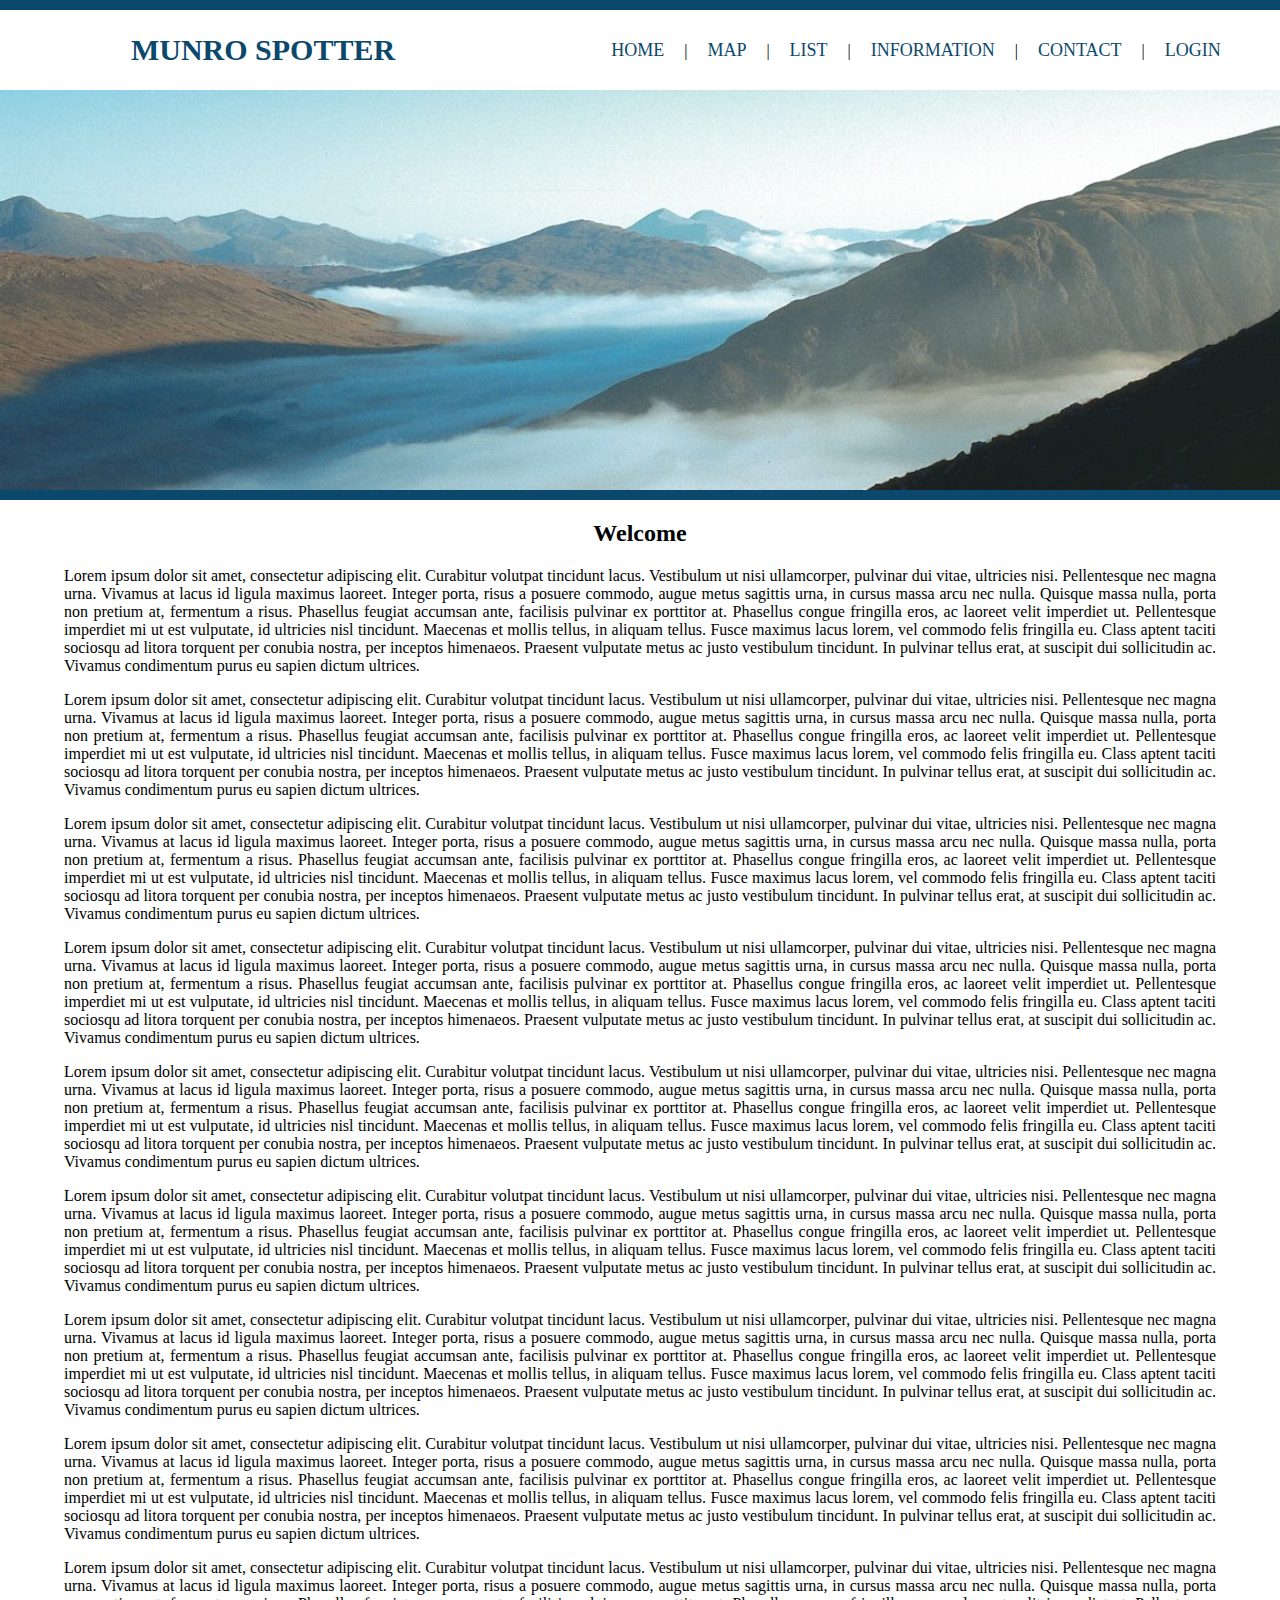
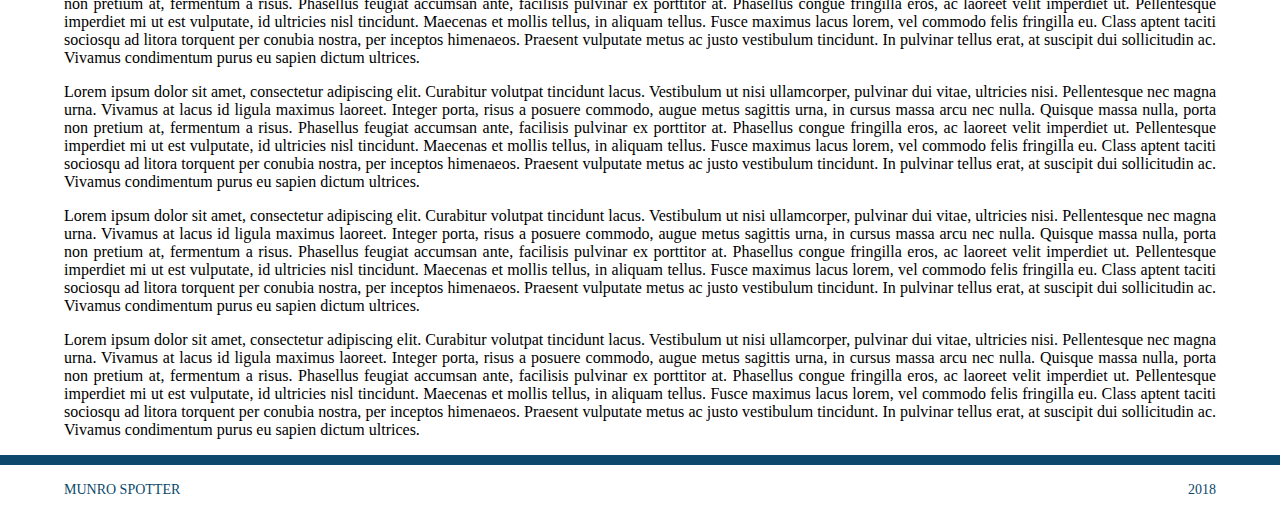
<file: contanct page/index.html>
<!DOCTYPE html>

<html>
    <head>
        <title>
            Munro Spotter
        </title>
        <link rel="stylesheet" type="text/css" href="style.css">
    </head>
    <body>
        <header id="navigation">
            <section id="left-section">
                <!--<img src="logo.png" height="75px" width="150px">-->
                <h1>MUNRO SPOTTER</h1>
            </section>
            <section id="right-section">
                <nav>
                    <ul>
                        <li><a href="#">HOME</a></li>
                        <li>|</li>
                        <li><a href="#">MAP</a></li>
                        <li>|</li>
                        <li><a href="#">LIST</a></li>
                        <li>|</li>
                        <li><a href="#">INFORMATION</a></li>
                        <li>|</li>
                        <li><a href="#">CONTACT</a></li>
                        <li>|</li>
                        <li><a href="#">LOGIN</a></li>

                    </ul>
                </nav>
            </section>
        </header>
        <main>
            <img src="landscape.jpg" alt="Mountain Panorama">
<!--            height="756" width="1536"-->



            <section id="info">
                <h2 id=title>Welcome</h2>
                <p>
                    Lorem ipsum dolor sit amet, consectetur adipiscing elit. Curabitur volutpat tincidunt lacus. Vestibulum ut nisi ullamcorper, pulvinar dui vitae, ultricies nisi. Pellentesque nec magna urna. Vivamus at lacus id ligula maximus laoreet. Integer porta, risus a posuere commodo, augue metus sagittis urna, in cursus massa arcu nec nulla. Quisque massa nulla, porta non pretium at, fermentum a risus. Phasellus feugiat accumsan ante, facilisis pulvinar ex porttitor at. Phasellus congue fringilla eros, ac laoreet velit imperdiet ut. Pellentesque imperdiet mi ut est vulputate, id ultricies nisl tincidunt. Maecenas et mollis tellus, in aliquam tellus. Fusce maximus lacus lorem, vel commodo felis fringilla eu. Class aptent taciti sociosqu ad litora torquent per conubia nostra, per inceptos himenaeos. Praesent vulputate metus ac justo vestibulum tincidunt. In pulvinar tellus erat, at suscipit dui sollicitudin ac. Vivamus condimentum purus eu sapien dictum ultrices.
                </p>
                <p>
                    Lorem ipsum dolor sit amet, consectetur adipiscing elit. Curabitur volutpat tincidunt lacus. Vestibulum ut nisi ullamcorper, pulvinar dui vitae, ultricies nisi. Pellentesque nec magna urna. Vivamus at lacus id ligula maximus laoreet. Integer porta, risus a posuere commodo, augue metus sagittis urna, in cursus massa arcu nec nulla. Quisque massa nulla, porta non pretium at, fermentum a risus. Phasellus feugiat accumsan ante, facilisis pulvinar ex porttitor at. Phasellus congue fringilla eros, ac laoreet velit imperdiet ut. Pellentesque imperdiet mi ut est vulputate, id ultricies nisl tincidunt. Maecenas et mollis tellus, in aliquam tellus. Fusce maximus lacus lorem, vel commodo felis fringilla eu. Class aptent taciti sociosqu ad litora torquent per conubia nostra, per inceptos himenaeos. Praesent vulputate metus ac justo vestibulum tincidunt. In pulvinar tellus erat, at suscipit dui sollicitudin ac. Vivamus condimentum purus eu sapien dictum ultrices.
                </p>
                <p>
                    Lorem ipsum dolor sit amet, consectetur adipiscing elit. Curabitur volutpat tincidunt lacus. Vestibulum ut nisi ullamcorper, pulvinar dui vitae, ultricies nisi. Pellentesque nec magna urna. Vivamus at lacus id ligula maximus laoreet. Integer porta, risus a posuere commodo, augue metus sagittis urna, in cursus massa arcu nec nulla. Quisque massa nulla, porta non pretium at, fermentum a risus. Phasellus feugiat accumsan ante, facilisis pulvinar ex porttitor at. Phasellus congue fringilla eros, ac laoreet velit imperdiet ut. Pellentesque imperdiet mi ut est vulputate, id ultricies nisl tincidunt. Maecenas et mollis tellus, in aliquam tellus. Fusce maximus lacus lorem, vel commodo felis fringilla eu. Class aptent taciti sociosqu ad litora torquent per conubia nostra, per inceptos himenaeos. Praesent vulputate metus ac justo vestibulum tincidunt. In pulvinar tellus erat, at suscipit dui sollicitudin ac. Vivamus condimentum purus eu sapien dictum ultrices.
                </p>
                <p>
                    Lorem ipsum dolor sit amet, consectetur adipiscing elit. Curabitur volutpat tincidunt lacus. Vestibulum ut nisi ullamcorper, pulvinar dui vitae, ultricies nisi. Pellentesque nec magna urna. Vivamus at lacus id ligula maximus laoreet. Integer porta, risus a posuere commodo, augue metus sagittis urna, in cursus massa arcu nec nulla. Quisque massa nulla, porta non pretium at, fermentum a risus. Phasellus feugiat accumsan ante, facilisis pulvinar ex porttitor at. Phasellus congue fringilla eros, ac laoreet velit imperdiet ut. Pellentesque imperdiet mi ut est vulputate, id ultricies nisl tincidunt. Maecenas et mollis tellus, in aliquam tellus. Fusce maximus lacus lorem, vel commodo felis fringilla eu. Class aptent taciti sociosqu ad litora torquent per conubia nostra, per inceptos himenaeos. Praesent vulputate metus ac justo vestibulum tincidunt. In pulvinar tellus erat, at suscipit dui sollicitudin ac. Vivamus condimentum purus eu sapien dictum ultrices.
                </p>
                <p>
                    Lorem ipsum dolor sit amet, consectetur adipiscing elit. Curabitur volutpat tincidunt lacus. Vestibulum ut nisi ullamcorper, pulvinar dui vitae, ultricies nisi. Pellentesque nec magna urna. Vivamus at lacus id ligula maximus laoreet. Integer porta, risus a posuere commodo, augue metus sagittis urna, in cursus massa arcu nec nulla. Quisque massa nulla, porta non pretium at, fermentum a risus. Phasellus feugiat accumsan ante, facilisis pulvinar ex porttitor at. Phasellus congue fringilla eros, ac laoreet velit imperdiet ut. Pellentesque imperdiet mi ut est vulputate, id ultricies nisl tincidunt. Maecenas et mollis tellus, in aliquam tellus. Fusce maximus lacus lorem, vel commodo felis fringilla eu. Class aptent taciti sociosqu ad litora torquent per conubia nostra, per inceptos himenaeos. Praesent vulputate metus ac justo vestibulum tincidunt. In pulvinar tellus erat, at suscipit dui sollicitudin ac. Vivamus condimentum purus eu sapien dictum ultrices.
                </p>
                <p>
                    Lorem ipsum dolor sit amet, consectetur adipiscing elit. Curabitur volutpat tincidunt lacus. Vestibulum ut nisi ullamcorper, pulvinar dui vitae, ultricies nisi. Pellentesque nec magna urna. Vivamus at lacus id ligula maximus laoreet. Integer porta, risus a posuere commodo, augue metus sagittis urna, in cursus massa arcu nec nulla. Quisque massa nulla, porta non pretium at, fermentum a risus. Phasellus feugiat accumsan ante, facilisis pulvinar ex porttitor at. Phasellus congue fringilla eros, ac laoreet velit imperdiet ut. Pellentesque imperdiet mi ut est vulputate, id ultricies nisl tincidunt. Maecenas et mollis tellus, in aliquam tellus. Fusce maximus lacus lorem, vel commodo felis fringilla eu. Class aptent taciti sociosqu ad litora torquent per conubia nostra, per inceptos himenaeos. Praesent vulputate metus ac justo vestibulum tincidunt. In pulvinar tellus erat, at suscipit dui sollicitudin ac. Vivamus condimentum purus eu sapien dictum ultrices.
                </p>
                <p>
                    Lorem ipsum dolor sit amet, consectetur adipiscing elit. Curabitur volutpat tincidunt lacus. Vestibulum ut nisi ullamcorper, pulvinar dui vitae, ultricies nisi. Pellentesque nec magna urna. Vivamus at lacus id ligula maximus laoreet. Integer porta, risus a posuere commodo, augue metus sagittis urna, in cursus massa arcu nec nulla. Quisque massa nulla, porta non pretium at, fermentum a risus. Phasellus feugiat accumsan ante, facilisis pulvinar ex porttitor at. Phasellus congue fringilla eros, ac laoreet velit imperdiet ut. Pellentesque imperdiet mi ut est vulputate, id ultricies nisl tincidunt. Maecenas et mollis tellus, in aliquam tellus. Fusce maximus lacus lorem, vel commodo felis fringilla eu. Class aptent taciti sociosqu ad litora torquent per conubia nostra, per inceptos himenaeos. Praesent vulputate metus ac justo vestibulum tincidunt. In pulvinar tellus erat, at suscipit dui sollicitudin ac. Vivamus condimentum purus eu sapien dictum ultrices.
                </p>
                <p>
                    Lorem ipsum dolor sit amet, consectetur adipiscing elit. Curabitur volutpat tincidunt lacus. Vestibulum ut nisi ullamcorper, pulvinar dui vitae, ultricies nisi. Pellentesque nec magna urna. Vivamus at lacus id ligula maximus laoreet. Integer porta, risus a posuere commodo, augue metus sagittis urna, in cursus massa arcu nec nulla. Quisque massa nulla, porta non pretium at, fermentum a risus. Phasellus feugiat accumsan ante, facilisis pulvinar ex porttitor at. Phasellus congue fringilla eros, ac laoreet velit imperdiet ut. Pellentesque imperdiet mi ut est vulputate, id ultricies nisl tincidunt. Maecenas et mollis tellus, in aliquam tellus. Fusce maximus lacus lorem, vel commodo felis fringilla eu. Class aptent taciti sociosqu ad litora torquent per conubia nostra, per inceptos himenaeos. Praesent vulputate metus ac justo vestibulum tincidunt. In pulvinar tellus erat, at suscipit dui sollicitudin ac. Vivamus condimentum purus eu sapien dictum ultrices.
                </p>
                <p>
                    Lorem ipsum dolor sit amet, consectetur adipiscing elit. Curabitur volutpat tincidunt lacus. Vestibulum ut nisi ullamcorper, pulvinar dui vitae, ultricies nisi. Pellentesque nec magna urna. Vivamus at lacus id ligula maximus laoreet. Integer porta, risus a posuere commodo, augue metus sagittis urna, in cursus massa arcu nec nulla. Quisque massa nulla, porta non pretium at, fermentum a risus. Phasellus feugiat accumsan ante, facilisis pulvinar ex porttitor at. Phasellus congue fringilla eros, ac laoreet velit imperdiet ut. Pellentesque imperdiet mi ut est vulputate, id ultricies nisl tincidunt. Maecenas et mollis tellus, in aliquam tellus. Fusce maximus lacus lorem, vel commodo felis fringilla eu. Class aptent taciti sociosqu ad litora torquent per conubia nostra, per inceptos himenaeos. Praesent vulputate metus ac justo vestibulum tincidunt. In pulvinar tellus erat, at suscipit dui sollicitudin ac. Vivamus condimentum purus eu sapien dictum ultrices.
                </p>
                <p>
                    Lorem ipsum dolor sit amet, consectetur adipiscing elit. Curabitur volutpat tincidunt lacus. Vestibulum ut nisi ullamcorper, pulvinar dui vitae, ultricies nisi. Pellentesque nec magna urna. Vivamus at lacus id ligula maximus laoreet. Integer porta, risus a posuere commodo, augue metus sagittis urna, in cursus massa arcu nec nulla. Quisque massa nulla, porta non pretium at, fermentum a risus. Phasellus feugiat accumsan ante, facilisis pulvinar ex porttitor at. Phasellus congue fringilla eros, ac laoreet velit imperdiet ut. Pellentesque imperdiet mi ut est vulputate, id ultricies nisl tincidunt. Maecenas et mollis tellus, in aliquam tellus. Fusce maximus lacus lorem, vel commodo felis fringilla eu. Class aptent taciti sociosqu ad litora torquent per conubia nostra, per inceptos himenaeos. Praesent vulputate metus ac justo vestibulum tincidunt. In pulvinar tellus erat, at suscipit dui sollicitudin ac. Vivamus condimentum purus eu sapien dictum ultrices.
                </p>
                <p>
                    Lorem ipsum dolor sit amet, consectetur adipiscing elit. Curabitur volutpat tincidunt lacus. Vestibulum ut nisi ullamcorper, pulvinar dui vitae, ultricies nisi. Pellentesque nec magna urna. Vivamus at lacus id ligula maximus laoreet. Integer porta, risus a posuere commodo, augue metus sagittis urna, in cursus massa arcu nec nulla. Quisque massa nulla, porta non pretium at, fermentum a risus. Phasellus feugiat accumsan ante, facilisis pulvinar ex porttitor at. Phasellus congue fringilla eros, ac laoreet velit imperdiet ut. Pellentesque imperdiet mi ut est vulputate, id ultricies nisl tincidunt. Maecenas et mollis tellus, in aliquam tellus. Fusce maximus lacus lorem, vel commodo felis fringilla eu. Class aptent taciti sociosqu ad litora torquent per conubia nostra, per inceptos himenaeos. Praesent vulputate metus ac justo vestibulum tincidunt. In pulvinar tellus erat, at suscipit dui sollicitudin ac. Vivamus condimentum purus eu sapien dictum ultrices.
                </p>
                <p>
                    Lorem ipsum dolor sit amet, consectetur adipiscing elit. Curabitur volutpat tincidunt lacus. Vestibulum ut nisi ullamcorper, pulvinar dui vitae, ultricies nisi. Pellentesque nec magna urna. Vivamus at lacus id ligula maximus laoreet. Integer porta, risus a posuere commodo, augue metus sagittis urna, in cursus massa arcu nec nulla. Quisque massa nulla, porta non pretium at, fermentum a risus. Phasellus feugiat accumsan ante, facilisis pulvinar ex porttitor at. Phasellus congue fringilla eros, ac laoreet velit imperdiet ut. Pellentesque imperdiet mi ut est vulputate, id ultricies nisl tincidunt. Maecenas et mollis tellus, in aliquam tellus. Fusce maximus lacus lorem, vel commodo felis fringilla eu. Class aptent taciti sociosqu ad litora torquent per conubia nostra, per inceptos himenaeos. Praesent vulputate metus ac justo vestibulum tincidunt. In pulvinar tellus erat, at suscipit dui sollicitudin ac. Vivamus condimentum purus eu sapien dictum ultrices.
                </p>
            </section>
        </main>

        <footer>
            <div>
                <p>MUNRO SPOTTER</p>
                <p id="year">2018</p>
            </div>
        </footer>

        <script src="stickynav.js"></script>
    </body>
</html>
</file>
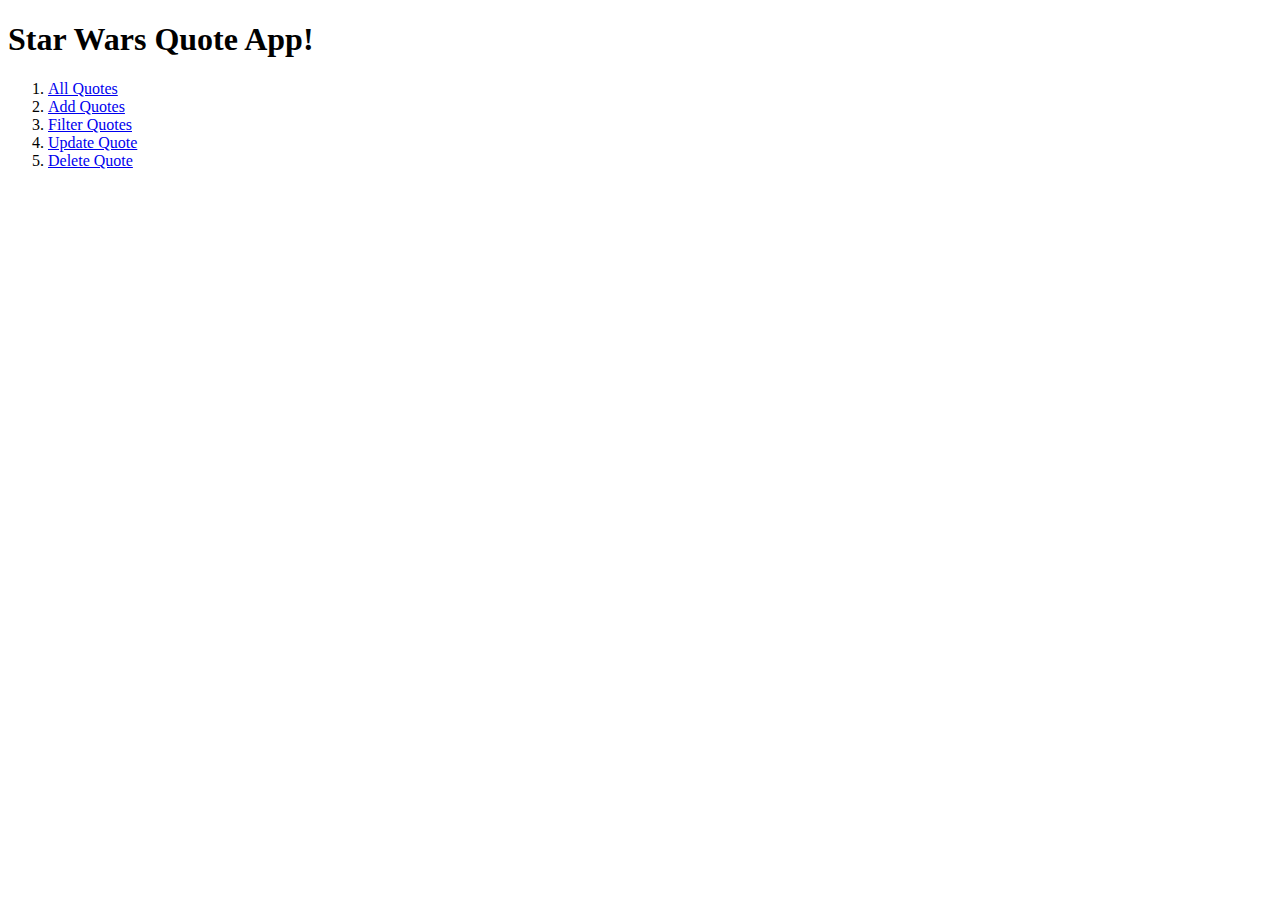
<file: lab 15/public/index.html>
<!DOCTYPE html>
<html>
<head>
  <title>App Index</title>
</head>
<body>
  <h1>Star Wars Quote App!</h1>
  <ol>
    <li><a href="/all">All Quotes</a></li>
    <li><a href="/add.html">Add Quotes</a></li>
    <li><a href="/filter.html">Filter Quotes</a></li>
    <li><a href="/update.html">Update Quote</a></li>
    <li><a href="/delete.html">Delete Quote</a></li>
  </ol>
</body>
</html>
</file>
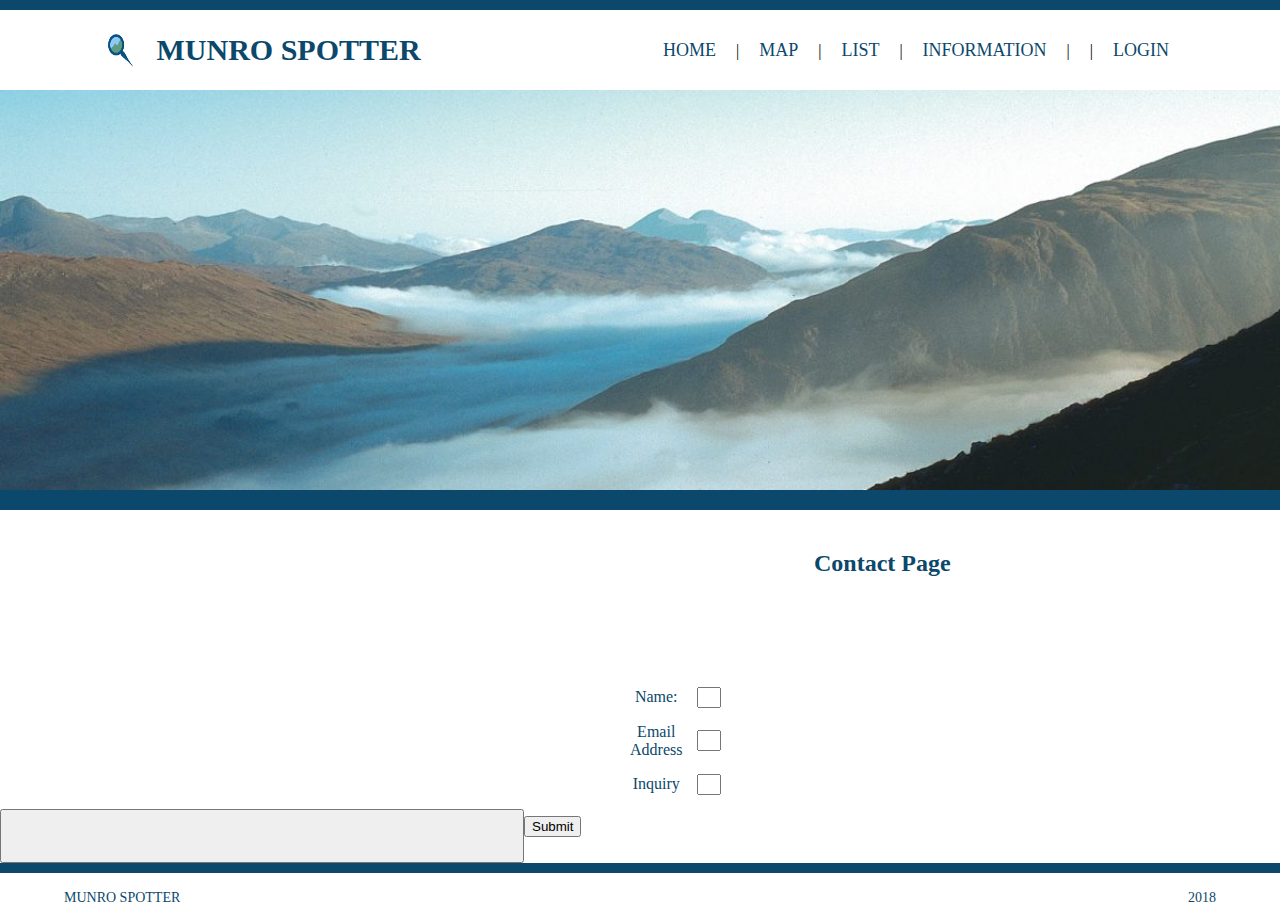
<file: contanct page/contanct page first try.html>
<!doctype html>
<html>
<head>
 <meta charset="UTF-8">
 <title>Munro Spotters</title>
 <link rel="stylesheet" type="text/css" href="styles/contact.css">
 <link rel="stylesheet" type="text/css" href="style.css">
</head>
<body>


  <header id="Contact">

    <section id="left-section">

      <img src="logo.png" id="SiteLogo">
        <!--<img src="logo.png" height="75px" width="150px">-->
        <h1>MUNRO SPOTTER</h1>


    </section>
    <section id="right-section">
        <nav>
            <ul>
                <li><a href="#">HOME</a></li>
                <li>|</li>
                <li><a href="#">MAP</a></li>
                <li>|</li>
                <li><a href="#">LIST</a></li>
                <li>|</li>
                <li><a href="#">INFORMATION</a></li>
                <li>|</li>
                <li>|</li>
                <li><a href="#">LOGIN</a></li>

            </ul>
        </nav>
    </section>
</header>
<main>

    <img src="landscape.jpg" alt="Mountain Panorama">
      <img id="landscape">
<!--            height="756" width="1536"-->

<h2 id=title>Contact Page</h2>

</section>
</main>


  </header>

<div>
<form id="form">
  <table border="0" cellspacing= "5" cellpadding="5">


    <tr id= "name">
      <td>Name:</td>
      <td>
        <input type="textarea" name="Name">
      </td>
    </tr>


    <tr id= "email">
      <td>Email Address</td>
      <td>
        <input type="textarea" name="Email Adress">
      </td>
    </tr>

    <tr id="inquiry">
      <td>Inquiry</td>
      <td>
        <input type="textarea" name="Inquiry">
      </td>
    </tr>
  </table>
</form>
</div>

<button id="Button">
 <button type="button">Submit</button>

<footer>
    <div>
        <p>MUNRO SPOTTER</p>
        <p id="year">2018</p>
    </div>
</footer>

<script src="stickynav.js"></script>


</body>
</html>
</file>
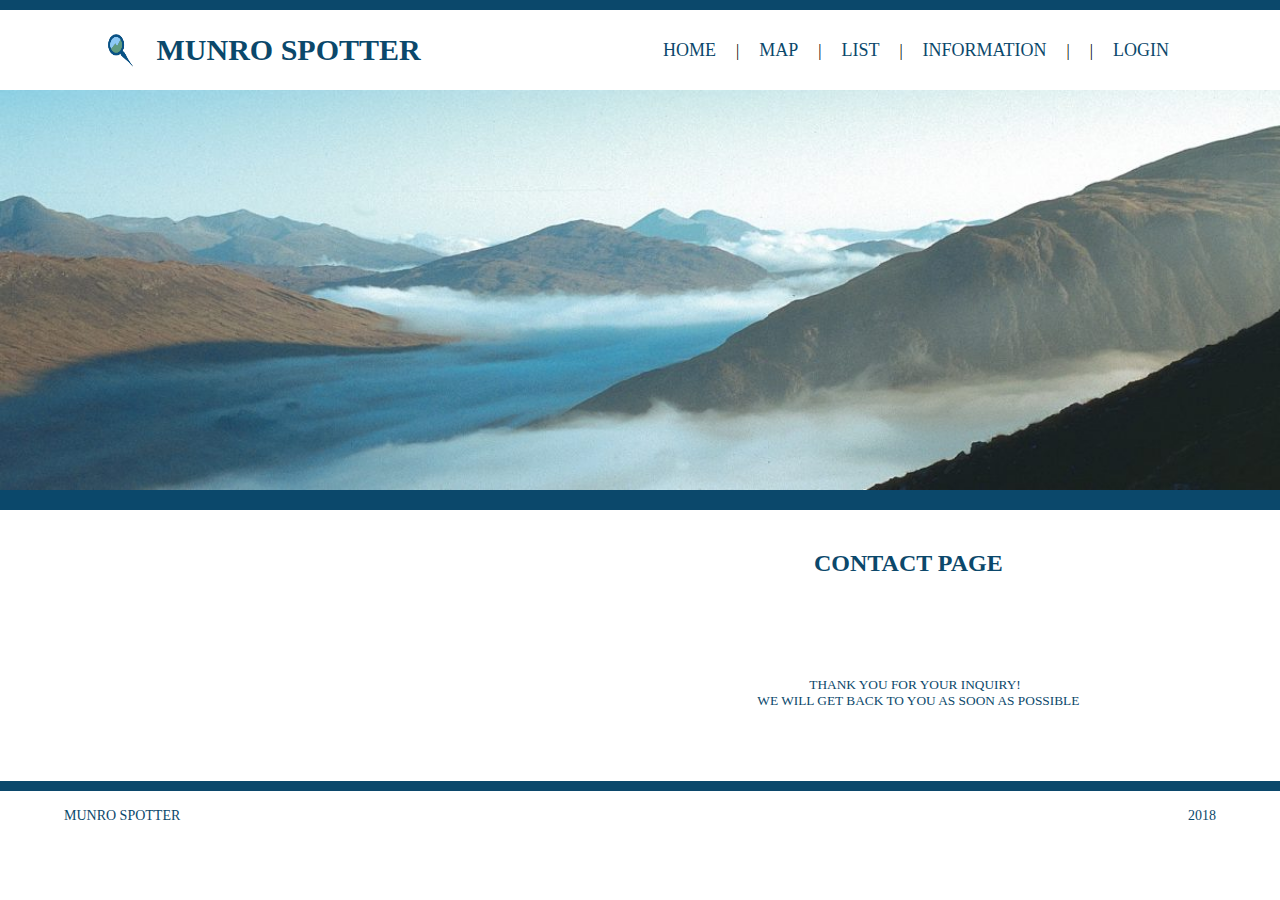
<file: contanct page/new.html>
<!doctype html>
<html>
<head>
 <meta charset="UTF-8">
 <title>Munro Spotters</title>
 <link rel="stylesheet" type="text/css" href="styles/contact.css">
 <link rel="stylesheet" type="text/css" href="style.css">
</head>
<body>


  <header id="Contact">

    <section id="left-section">

      <img src="logo.png" id="SiteLogo">
        <!--<img src="logo.png" height="75px" width="150px">-->
        <h1>MUNRO SPOTTER</h1>


    </section>
    <section id="right-section">
        <nav>
            <ul>
                <li><a href="#">HOME</a></li>
                <li>|</li>
                <li><a href="#">MAP</a></li>
                <li>|</li>
                <li><a href="#">LIST</a></li>
                <li>|</li>
                <li><a href="#">INFORMATION</a></li>
                <li>|</li>
                <li>|</li>
                <li><a href="#">LOGIN</a></li>

            </ul>
        </nav>
    </section>
</header>
<main>

    <img src="landscape.jpg" alt="Mountain Panorama">
      <img id="landscape">
<!--            height="756" width="1536"-->


<h2 id="title">CONTACT PAGE</h2>


<textarea id="text">THANK YOU FOR YOUR INQUIRY!
  WE WILL GET BACK TO YOU AS SOON AS POSSIBLE</textarea>


</section>
</main>


  </header>


<script src="stickynav.js"></script>

<footer>
    <div>
        <p>MUNRO SPOTTER</p>
        <p id="year">2018</p>
    </div>
</footer>


</body>
</html>
</file>
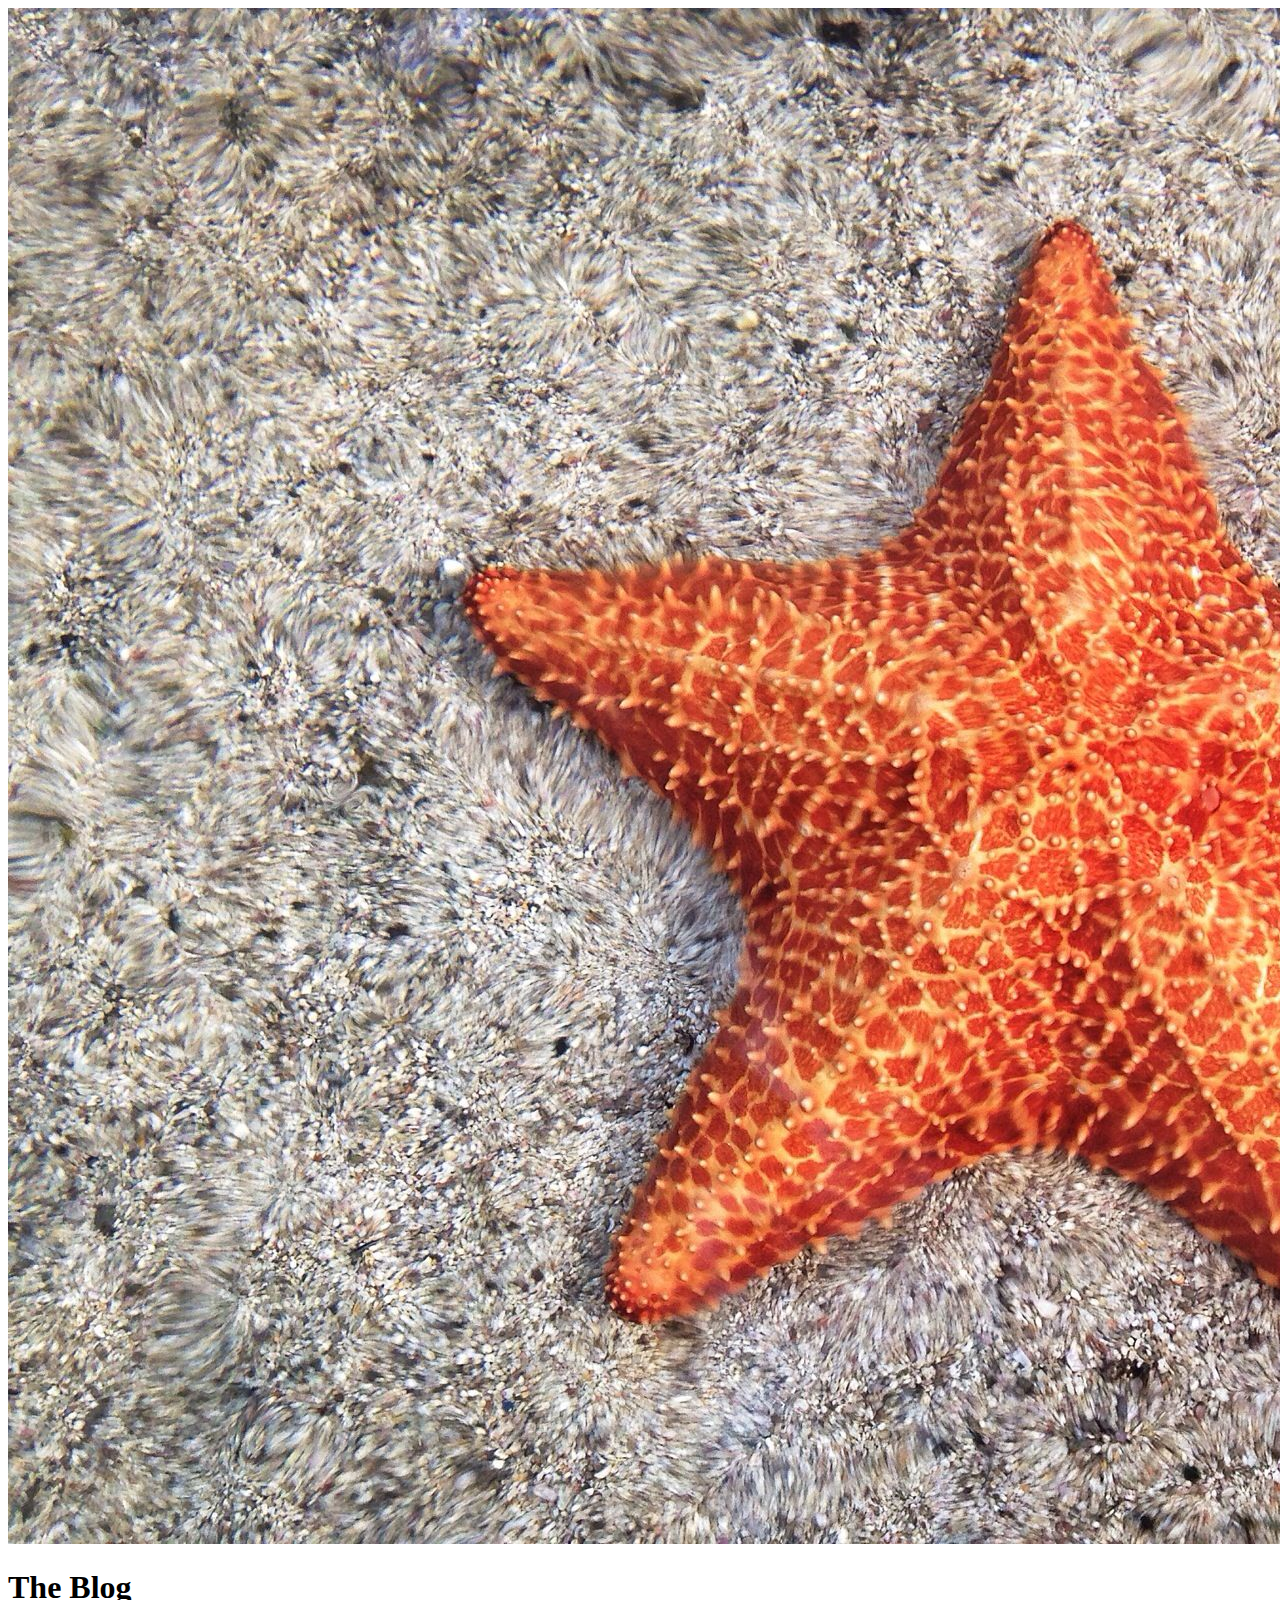
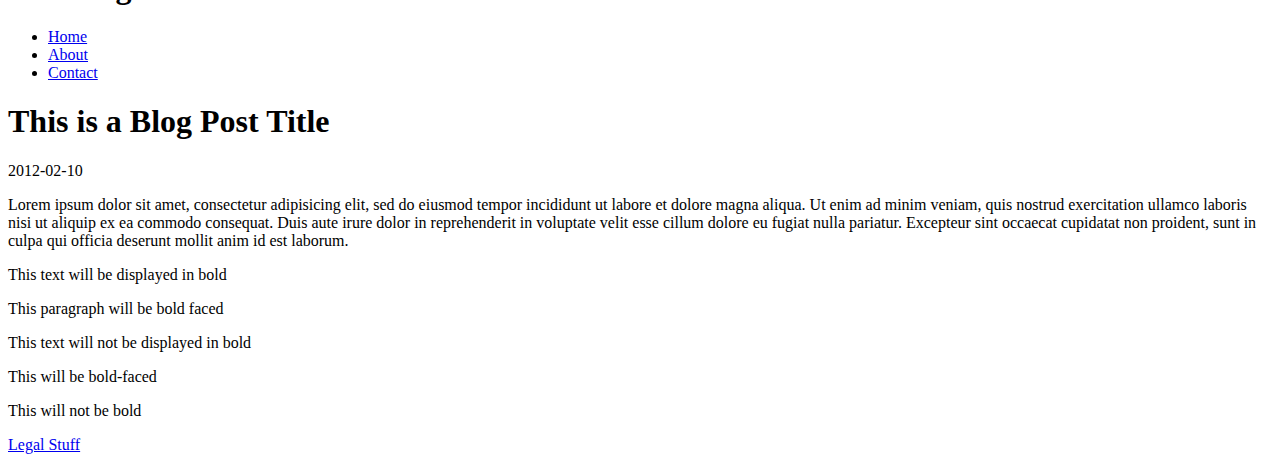
<file: lab2/blog.html>
<!doctype html>
<html>
 <head>
  <meta charset="UTF-8">
  <title>The Blog</title>
  <link rel="stylesheet" type="text.css" href="styles/styles.css">
</head>
<body>

</body>
</html>

<header id="Page Header">
  <img src="the-blog.jpg" id="SiteLogo">
  <h1 id="SiteTitle">The Blog</h1>
</header>

<nav id="SiteNavigation">
  <ul>
    <li> <a href="#">Home</a> </li>
    <li> <a href="#">About</a> </li>
    <li> <a href="#">Contact</a></li>
 </ul>
</nav>

<section id="PageContent">
   <article class="BlogPost">
   <header>
     <h1 class="BlogPostTitle">This is a Blog Post Title</h1>
     <time class="BlogPostDate" pubdate="pubdate">2012-02-10</time>
   </header>
   <div class="BlogPostContent">
<p> Lorem ipsum dolor sit amet, consectetur adipisicing elit, sed do eiusmod tempor incididunt ut labore et dolore magna aliqua. Ut enim ad minim veniam, quis nostrud exercitation ullamco laboris nisi ut aliquip ex ea commodo consequat. Duis aute irure dolor in reprehenderit in voluptate velit esse cillum dolore eu fugiat nulla pariatur. Excepteur sint occaecat cupidatat non proident, sunt in culpa qui officia deserunt mollit anim id est laborum.</p>

<p class= "warning">This text will be displayed in bold</p>

    <p id "first-para">This paragraph will be bold faced </p>

   </div>
 </article>
</section>
<p>This text will not be displayed in bold</p>

<p id="first-para">This will be bold-faced</p>
<p>This will not be bold </p>

<footer id="PageFooter">
  <a href="#">Legal Stuff</a>
</footer>
</file>
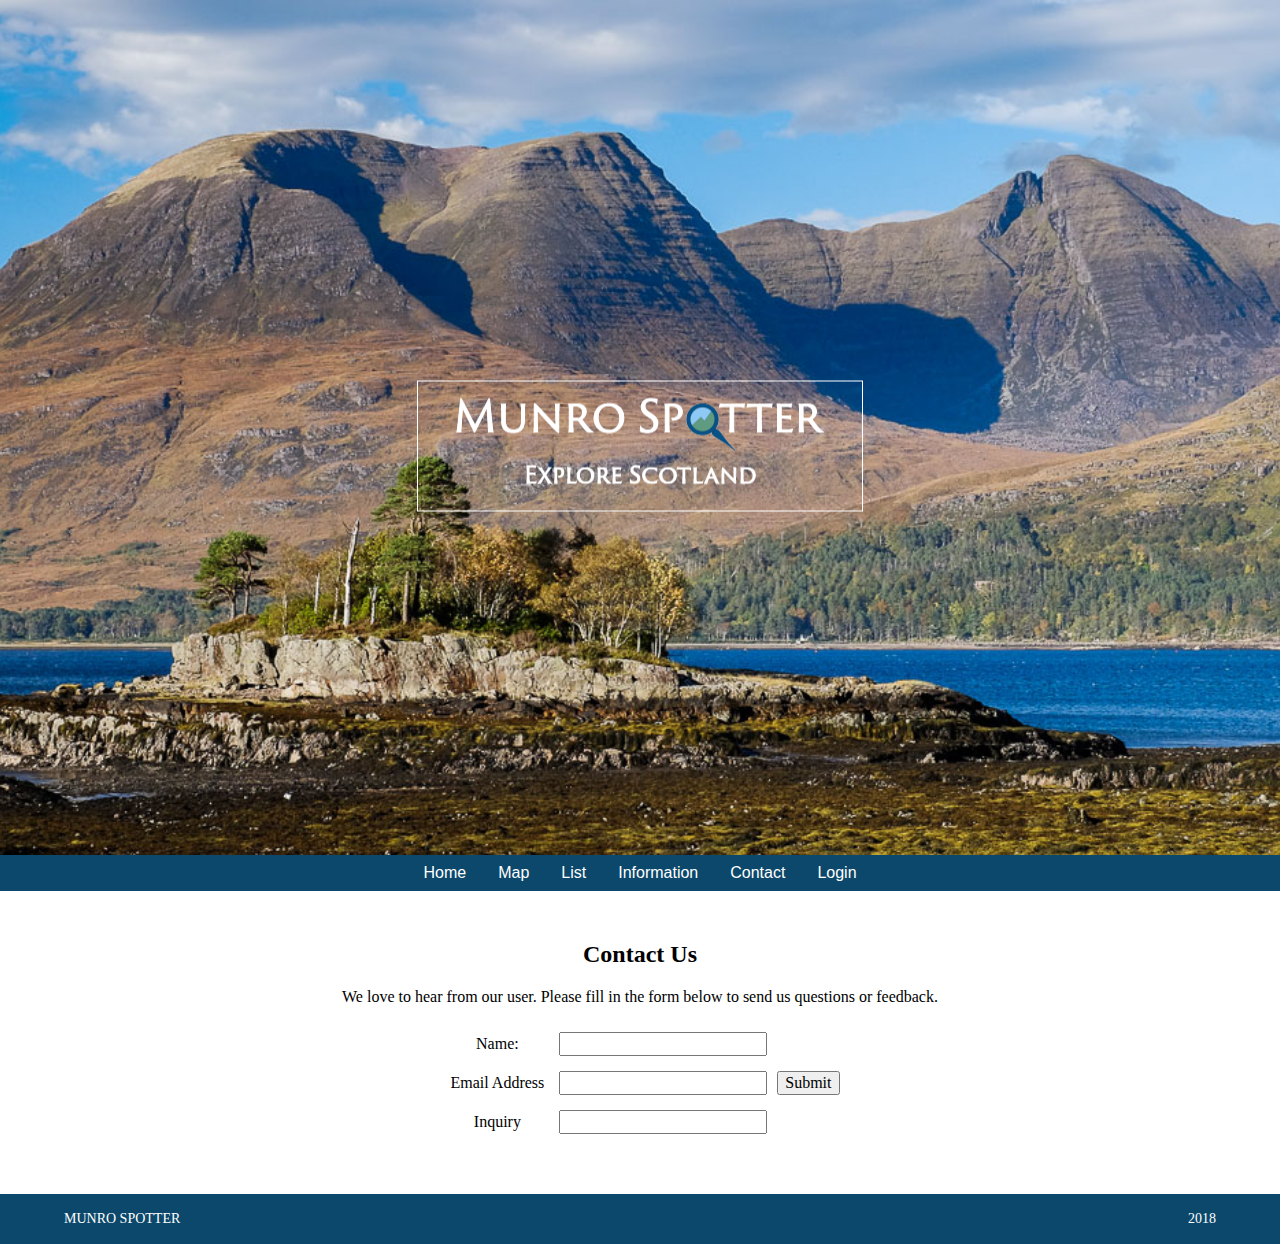
<file: Coursework/contact/contact.html>
<!doctype html>
<html>
<head>
 <meta charset="UTF-8">
 <title>Munro Spotters</title>
 <link rel="stylesheet" type="text/css" href="contact.css">
<!-- Header code -->
  <meta name="viewport" content="width=device-width, initial-scale=1">
  <link rel="stylesheet" href="../css/main_style.css">
</head>
<body>



<header>
  <div class="parallax">
    <div class="display">
      <img class="logo" src="../img/ms_logo_white_1.png" S>
    </div>
  </div>

  <nav>
    <div id="nav-menu">
      <a id="close-btn" href="javascript:void(0)" onclick="closeNav()">&times;</a>
      <a id="nav-home" class="menu-btn" href="../index.html">Home</a>
      <a id="nav-map" class="menu-btn" href="../map/munromap.html">Map</a>
      <a id="nav-list" class="menu-btn" href="../list/munro-list.html">List</a>
      <a id="nav-info" class="menu-btn" href="../information/TravelPage.html">Information</a>
      <a id="nav-contact" class="menu-btn" href="contact.html">Contact</a>
      <a id="nav-login" class="menu-btn" href="#">Login</a>
    </div>
    <span id="open-btn" onclick="openNav()">MENU</span>
  </nav>

</header>

<main class="page">

  <section id="contact-form">
    <h2>Contact Us</h2>
    <p>We love to hear from our user. Please fill in the form below to send us questions or feedback.</p>

    <form id="form">
      <table border="0" cellspacing= "5" cellpadding="5">



        <tr id= "name">
          <td>Name:</td>
          <td>
            <input type="textarea" name="Name">
          </td>
        </tr>



        <tr id= "email">
          <td>Email Address</td>
          <td>
            <input type="textarea" name="Email Adress">
          </td>
        </tr>


        <tr id="inquiry">
          <td>Inquiry</td>
          <td>
            <input type="textarea" name="Inquiry">
          </td>
        </tr>
      </table>
      <button type="submit" name="submit" id="submit">Submit</button>
    </form>
  </section>

</main>



<footer>
  <div>
    <p>MUNRO SPOTTER</p>
    <p id="year">2018</p>
  </div>
</footer>

</body>
</html>
</file>
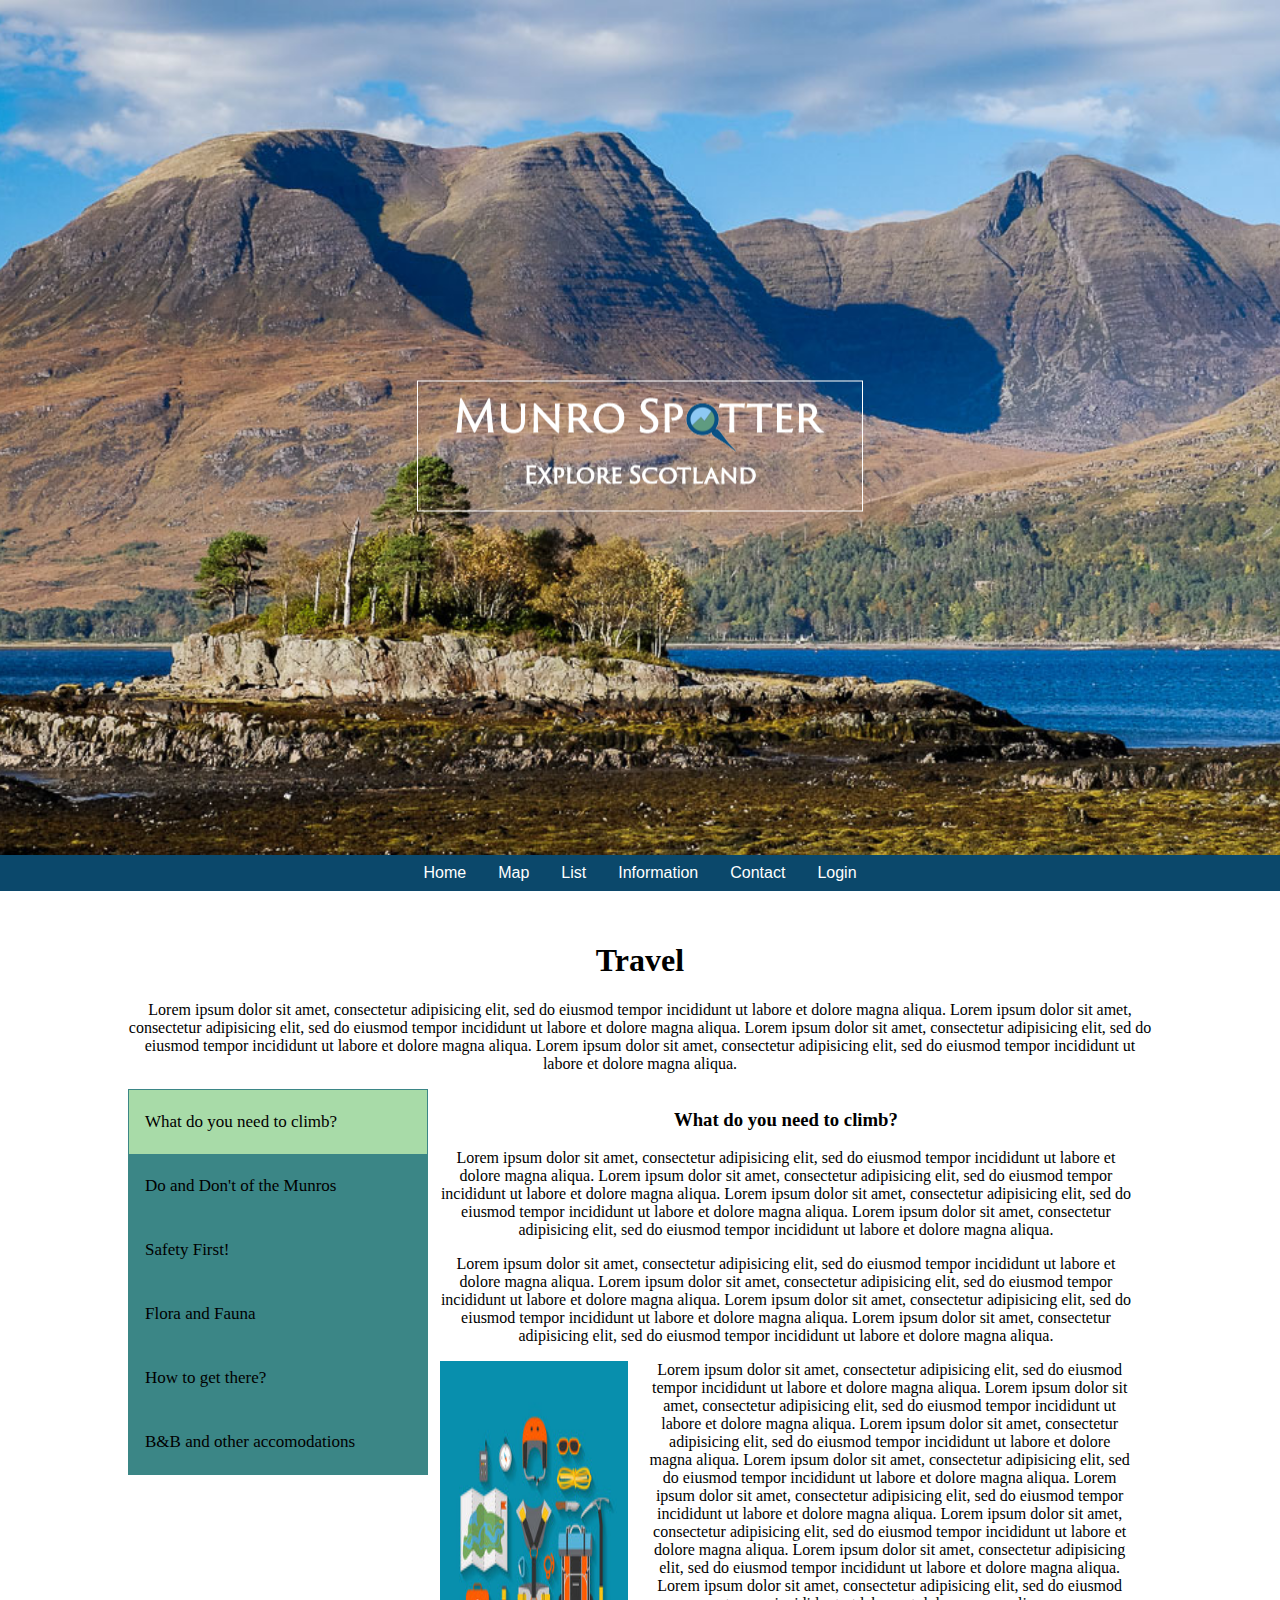
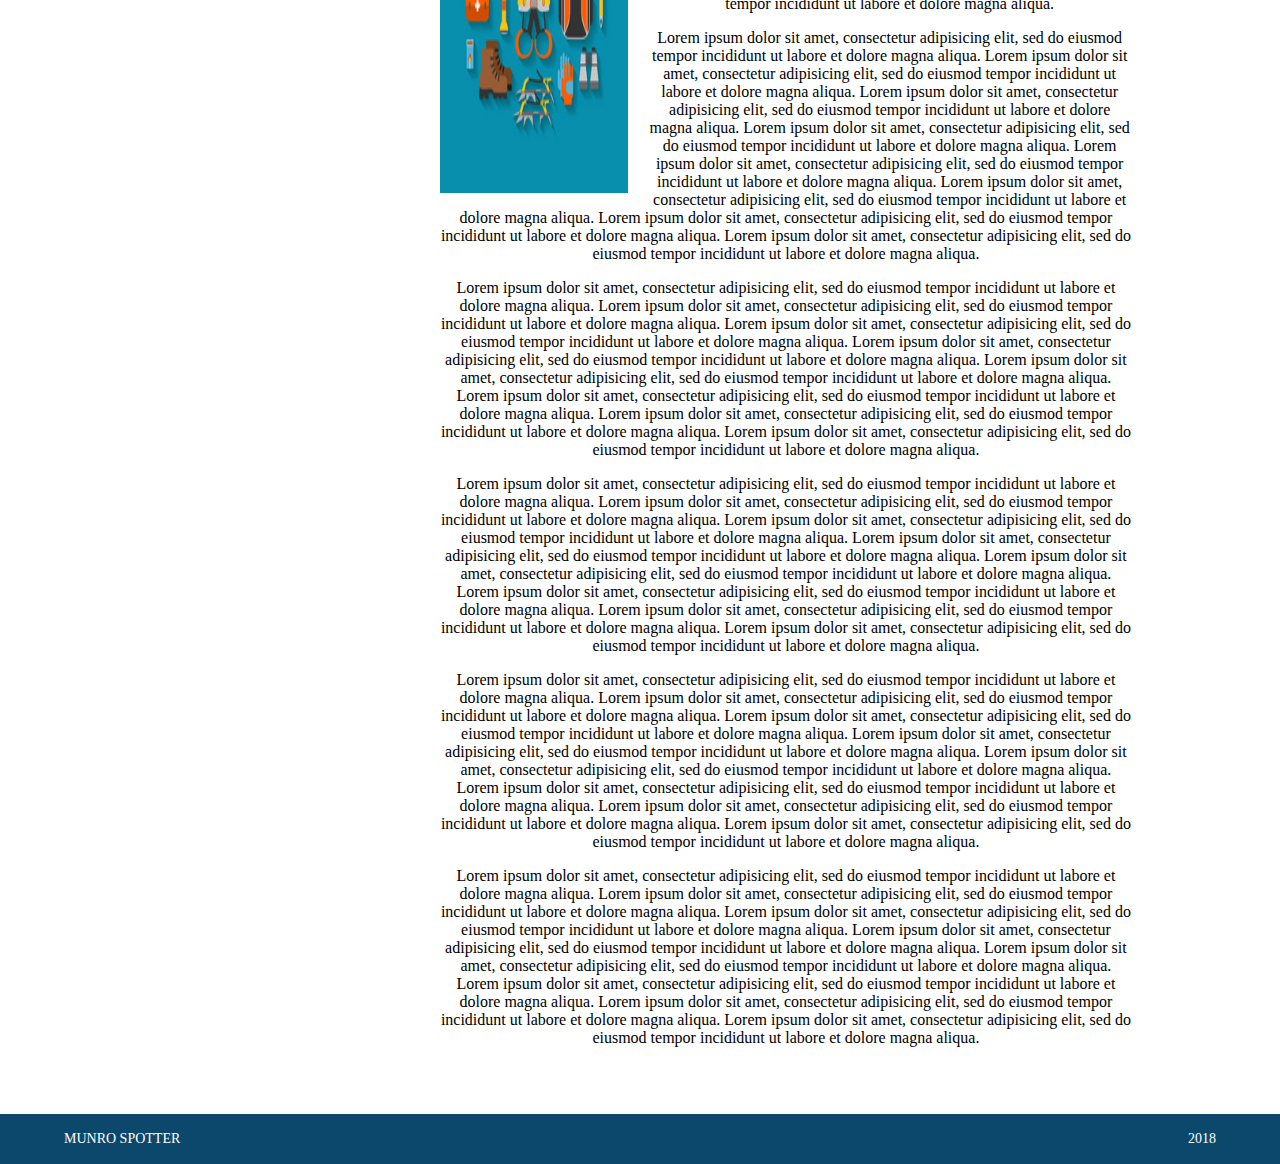
<file: Coursework/information/TravelPage.html>
<!DOCTYPE html>
<html>
  <head>
    <meta charset="UTF-8">
    <link rel="stylesheet" type="text/css" href="TravelStyle.css">
    <title>Munro Spotter Travel Page</title>

    <!-- Header code -->
    <meta name="viewport" content="width=device-width, initial-scale=1">
    <link rel="stylesheet" href="../css/main_style.css">
  </head>
  <body>

  <header>
    <div class="parallax">
      <div class="display">
        <img class="logo" src="../img/ms_logo_white_1.png" S>
      </div>
    </div>

    <nav>
      <div id="nav-menu">
        <a id="close-btn" href="javascript:void(0)" onclick="closeNav()">&times;</a>
        <a id="nav-home" class="menu-btn" href="../index.html">Home</a>
        <a id="nav-map" class="menu-btn" href="../map/munromap.html">Map</a>
        <a id="nav-list" class="menu-btn" href="../list/munro-list.html">List</a>
        <a id="nav-info" class="menu-btn" href="TravelPage.html">Information</a>
        <a id="nav-contact" class="menu-btn" href="../contact/contact.html">Contact</a>
        <a id="nav-login" class="menu-btn" href="#">Login</a>
      </div>
      <span id="open-btn" onclick="openNav()">MENU</span>
    </nav>

  </header>

      <!--<img src="mountain2.jpg" id="MountainPanorama">-->

  <main class="page">
    <h2 id="PageHeader">
      <h1 id="SiteTitle">Travel</h1>
    </h2>

    <p>Lorem ipsum dolor sit amet, consectetur adipisicing elit, sed do eiusmod tempor incididunt ut labore et dolore magna aliqua.
      Lorem ipsum dolor sit amet, consectetur adipisicing elit, sed do eiusmod tempor incididunt ut labore et dolore magna aliqua.
      Lorem ipsum dolor sit amet, consectetur adipisicing elit, sed do eiusmod tempor incididunt ut labore et dolore magna aliqua.
      Lorem ipsum dolor sit amet, consectetur adipisicing elit, sed do eiusmod tempor incididunt ut labore et dolore magna aliqua.</p>

    <div class="tab">
      <button class="tablinks" onclick="openSection(event, 'What')" id="defaultOpen">What do you need to climb?</button>
      <button class="tablinks" onclick="openSection(event, 'DoDont')">Do and Don't of the Munros</button>
      <button class="tablinks" onclick="openSection(event, 'Safety')">Safety First!</button>
      <button class="tablinks" onclick="openSection(event, 'FloraFauna')">Flora and Fauna</button>
      <button class="tablinks" onclick="openSection(event, 'GetThere')">How to get there?</button>
      <button class="tablinks" onclick="openSection(event, 'BeB')"> B&B and other accomodations</button>
    </div>

    <div>
      <div id="What" class="tabcontent">
        <h3>What do you need to climb?</h3>
        <p>Lorem ipsum dolor sit amet, consectetur adipisicing elit, sed do eiusmod tempor incididunt ut labore et dolore magna aliqua.
          Lorem ipsum dolor sit amet, consectetur adipisicing elit, sed do eiusmod tempor incididunt ut labore et dolore magna aliqua.
          Lorem ipsum dolor sit amet, consectetur adipisicing elit, sed do eiusmod tempor incididunt ut labore et dolore magna aliqua.
          Lorem ipsum dolor sit amet, consectetur adipisicing elit, sed do eiusmod tempor incididunt ut labore et dolore magna aliqua.</p>

        <p>Lorem ipsum dolor sit amet, consectetur adipisicing elit, sed do eiusmod tempor incididunt ut labore et dolore magna aliqua.
          Lorem ipsum dolor sit amet, consectetur adipisicing elit, sed do eiusmod tempor incididunt ut labore et dolore magna aliqua.
          Lorem ipsum dolor sit amet, consectetur adipisicing elit, sed do eiusmod tempor incididunt ut labore et dolore magna aliqua.
          Lorem ipsum dolor sit amet, consectetur adipisicing elit, sed do eiusmod tempor incididunt ut labore et dolore magna aliqua.</p>

        <p>  <img src="img/equipment.jpg" id="Pic1"/> </p>

        <p>Lorem ipsum dolor sit amet, consectetur adipisicing elit, sed do eiusmod tempor incididunt ut labore et dolore magna aliqua.
          Lorem ipsum dolor sit amet, consectetur adipisicing elit, sed do eiusmod tempor incididunt ut labore et dolore magna aliqua.
          Lorem ipsum dolor sit amet, consectetur adipisicing elit, sed do eiusmod tempor incididunt ut labore et dolore magna aliqua.
          Lorem ipsum dolor sit amet, consectetur adipisicing elit, sed do eiusmod tempor incididunt ut labore et dolore magna aliqua.
          Lorem ipsum dolor sit amet, consectetur adipisicing elit, sed do eiusmod tempor incididunt ut labore et dolore magna aliqua.
          Lorem ipsum dolor sit amet, consectetur adipisicing elit, sed do eiusmod tempor incididunt ut labore et dolore magna aliqua.
          Lorem ipsum dolor sit amet, consectetur adipisicing elit, sed do eiusmod tempor incididunt ut labore et dolore magna aliqua.
          Lorem ipsum dolor sit amet, consectetur adipisicing elit, sed do eiusmod tempor incididunt ut labore et dolore magna aliqua.</p>

        <p>Lorem ipsum dolor sit amet, consectetur adipisicing elit, sed do eiusmod tempor incididunt ut labore et dolore magna aliqua.
          Lorem ipsum dolor sit amet, consectetur adipisicing elit, sed do eiusmod tempor incididunt ut labore et dolore magna aliqua.
          Lorem ipsum dolor sit amet, consectetur adipisicing elit, sed do eiusmod tempor incididunt ut labore et dolore magna aliqua.
          Lorem ipsum dolor sit amet, consectetur adipisicing elit, sed do eiusmod tempor incididunt ut labore et dolore magna aliqua.
          Lorem ipsum dolor sit amet, consectetur adipisicing elit, sed do eiusmod tempor incididunt ut labore et dolore magna aliqua.
          Lorem ipsum dolor sit amet, consectetur adipisicing elit, sed do eiusmod tempor incididunt ut labore et dolore magna aliqua.
          Lorem ipsum dolor sit amet, consectetur adipisicing elit, sed do eiusmod tempor incididunt ut labore et dolore magna aliqua.
          Lorem ipsum dolor sit amet, consectetur adipisicing elit, sed do eiusmod tempor incididunt ut labore et dolore magna aliqua.</p>

        <p>Lorem ipsum dolor sit amet, consectetur adipisicing elit, sed do eiusmod tempor incididunt ut labore et dolore magna aliqua.
          Lorem ipsum dolor sit amet, consectetur adipisicing elit, sed do eiusmod tempor incididunt ut labore et dolore magna aliqua.
          Lorem ipsum dolor sit amet, consectetur adipisicing elit, sed do eiusmod tempor incididunt ut labore et dolore magna aliqua.
          Lorem ipsum dolor sit amet, consectetur adipisicing elit, sed do eiusmod tempor incididunt ut labore et dolore magna aliqua.
          Lorem ipsum dolor sit amet, consectetur adipisicing elit, sed do eiusmod tempor incididunt ut labore et dolore magna aliqua.
          Lorem ipsum dolor sit amet, consectetur adipisicing elit, sed do eiusmod tempor incididunt ut labore et dolore magna aliqua.
          Lorem ipsum dolor sit amet, consectetur adipisicing elit, sed do eiusmod tempor incididunt ut labore et dolore magna aliqua.
          Lorem ipsum dolor sit amet, consectetur adipisicing elit, sed do eiusmod tempor incididunt ut labore et dolore magna aliqua.</p>

        <p>Lorem ipsum dolor sit amet, consectetur adipisicing elit, sed do eiusmod tempor incididunt ut labore et dolore magna aliqua.
          Lorem ipsum dolor sit amet, consectetur adipisicing elit, sed do eiusmod tempor incididunt ut labore et dolore magna aliqua.
          Lorem ipsum dolor sit amet, consectetur adipisicing elit, sed do eiusmod tempor incididunt ut labore et dolore magna aliqua.
          Lorem ipsum dolor sit amet, consectetur adipisicing elit, sed do eiusmod tempor incididunt ut labore et dolore magna aliqua.
          Lorem ipsum dolor sit amet, consectetur adipisicing elit, sed do eiusmod tempor incididunt ut labore et dolore magna aliqua.
          Lorem ipsum dolor sit amet, consectetur adipisicing elit, sed do eiusmod tempor incididunt ut labore et dolore magna aliqua.
          Lorem ipsum dolor sit amet, consectetur adipisicing elit, sed do eiusmod tempor incididunt ut labore et dolore magna aliqua.
          Lorem ipsum dolor sit amet, consectetur adipisicing elit, sed do eiusmod tempor incididunt ut labore et dolore magna aliqua.</p>

        <p>Lorem ipsum dolor sit amet, consectetur adipisicing elit, sed do eiusmod tempor incididunt ut labore et dolore magna aliqua.
          Lorem ipsum dolor sit amet, consectetur adipisicing elit, sed do eiusmod tempor incididunt ut labore et dolore magna aliqua.
          Lorem ipsum dolor sit amet, consectetur adipisicing elit, sed do eiusmod tempor incididunt ut labore et dolore magna aliqua.
          Lorem ipsum dolor sit amet, consectetur adipisicing elit, sed do eiusmod tempor incididunt ut labore et dolore magna aliqua.
          Lorem ipsum dolor sit amet, consectetur adipisicing elit, sed do eiusmod tempor incididunt ut labore et dolore magna aliqua.
          Lorem ipsum dolor sit amet, consectetur adipisicing elit, sed do eiusmod tempor incididunt ut labore et dolore magna aliqua.
          Lorem ipsum dolor sit amet, consectetur adipisicing elit, sed do eiusmod tempor incididunt ut labore et dolore magna aliqua.
          Lorem ipsum dolor sit amet, consectetur adipisicing elit, sed do eiusmod tempor incididunt ut labore et dolore magna aliqua.</p>

        <p>Lorem ipsum dolor sit amet, consectetur adipisicing elit, sed do eiusmod tempor incididunt ut labore et dolore magna aliqua.
          Lorem ipsum dolor sit amet, consectetur adipisicing elit, sed do eiusmod tempor incididunt ut labore et dolore magna aliqua.
          Lorem ipsum dolor sit amet, consectetur adipisicing elit, sed do eiusmod tempor incididunt ut labore et dolore magna aliqua.
          Lorem ipsum dolor sit amet, consectetur adipisicing elit, sed do eiusmod tempor incididunt ut labore et dolore magna aliqua.
          Lorem ipsum dolor sit amet, consectetur adipisicing elit, sed do eiusmod tempor incididunt ut labore et dolore magna aliqua.
          Lorem ipsum dolor sit amet, consectetur adipisicing elit, sed do eiusmod tempor incididunt ut labore et dolore magna aliqua.
          Lorem ipsum dolor sit amet, consectetur adipisicing elit, sed do eiusmod tempor incididunt ut labore et dolore magna aliqua.
          Lorem ipsum dolor sit amet, consectetur adipisicing elit, sed do eiusmod tempor incididunt ut labore et dolore magna aliqua.</p>
      </div>

      <div id="DoDont" class="tabcontent">
        <h3>Do and Don't of the Munros</h3>
        <p>Lorem ipsum dolor sit amet, consectetur adipisicing elit, sed do eiusmod tempor incididunt ut labore et dolore magna aliqua.
          Lorem ipsum dolor sit amet, consectetur adipisicing elit, sed do eiusmod tempor incididunt ut labore et dolore magna aliqua.
          Lorem ipsum dolor sit amet, consectetur adipisicing elit, sed do eiusmod tempor incididunt ut labore et dolore magna aliqua.
          Lorem ipsum dolor sit amet, consectetur adipisicing elit, sed do eiusmod tempor incididunt ut labore et dolore magna aliqua.
          Lorem ipsum dolor sit amet, consectetur adipisicing elit, sed do eiusmod tempor incididunt ut labore et dolore magna aliqua.
          Lorem ipsum dolor sit amet, consectetur adipisicing elit, sed do eiusmod tempor incididunt ut labore et dolore magna aliqua.
          Lorem ipsum dolor sit amet, consectetur adipisicing elit, sed do eiusmod tempor incididunt ut labore et dolore magna aliqua.
          Lorem ipsum dolor sit amet, consectetur adipisicing elit, sed do eiusmod tempor incididunt ut labore et dolore magna aliqua.</p>

        <p>Lorem ipsum dolor sit amet, consectetur adipisicing elit, sed do eiusmod tempor incididunt ut labore et dolore magna aliqua.
          Lorem ipsum dolor sit amet, consectetur adipisicing elit, sed do eiusmod tempor incididunt ut labore et dolore magna aliqua.
          Lorem ipsum dolor sit amet, consectetur adipisicing elit, sed do eiusmod tempor incididunt ut labore et dolore magna aliqua.
          Lorem ipsum dolor sit amet, consectetur adipisicing elit, sed do eiusmod tempor incididunt ut labore et dolore magna aliqua.
          Lorem ipsum dolor sit amet, consectetur adipisicing elit, sed do eiusmod tempor incididunt ut labore et dolore magna aliqua.
          Lorem ipsum dolor sit amet, consectetur adipisicing elit, sed do eiusmod tempor incididunt ut labore et dolore magna aliqua.
          Lorem ipsum dolor sit amet, consectetur adipisicing elit, sed do eiusmod tempor incididunt ut labore et dolore magna aliqua.
          Lorem ipsum dolor sit amet, consectetur adipisicing elit, sed do eiusmod tempor incididunt ut labore et dolore magna aliqua.</p>

        <p>Lorem ipsum dolor sit amet, consectetur adipisicing elit, sed do eiusmod tempor incididunt ut labore et dolore magna aliqua.
          Lorem ipsum dolor sit amet, consectetur adipisicing elit, sed do eiusmod tempor incididunt ut labore et dolore magna aliqua.
          Lorem ipsum dolor sit amet, consectetur adipisicing elit, sed do eiusmod tempor incididunt ut labore et dolore magna aliqua.
          Lorem ipsum dolor sit amet, consectetur adipisicing elit, sed do eiusmod tempor incididunt ut labore et dolore magna aliqua.
          Lorem ipsum dolor sit amet, consectetur adipisicing elit, sed do eiusmod tempor incididunt ut labore et dolore magna aliqua.
          Lorem ipsum dolor sit amet, consectetur adipisicing elit, sed do eiusmod tempor incididunt ut labore et dolore magna aliqua.
          Lorem ipsum dolor sit amet, consectetur adipisicing elit, sed do eiusmod tempor incididunt ut labore et dolore magna aliqua.
          Lorem ipsum dolor sit amet, consectetur adipisicing elit, sed do eiusmod tempor incididunt ut labore et dolore magna aliqua.</p>

        <p>  <img src="img/dodont.jpg" id="Pic2"/> </p>

        <p>Lorem ipsum dolor sit amet, consectetur adipisicing elit, sed do eiusmod tempor incididunt ut labore et dolore magna aliqua.
          Lorem ipsum dolor sit amet, consectetur adipisicing elit, sed do eiusmod tempor incididunt ut labore et dolore magna aliqua.
          Lorem ipsum dolor sit amet, consectetur adipisicing elit, sed do eiusmod tempor incididunt ut labore et dolore magna aliqua.
          Lorem ipsum dolor sit amet, consectetur adipisicing elit, sed do eiusmod tempor incididunt ut labore et dolore magna aliqua.
          Lorem ipsum dolor sit amet, consectetur adipisicing elit, sed do eiusmod tempor incididunt ut labore et dolore magna aliqua.
          Lorem ipsum dolor sit amet, consectetur adipisicing elit, sed do eiusmod tempor incididunt ut labore et dolore magna aliqua.
          Lorem ipsum dolor sit amet, consectetur adipisicing elit, sed do eiusmod tempor incididunt ut labore et dolore magna aliqua.
          Lorem ipsum dolor sit amet, consectetur adipisicing elit, sed do eiusmod tempor incididunt ut labore et dolore magna aliqua.</p>

        <p>Lorem ipsum dolor sit amet, consectetur adipisicing elit, sed do eiusmod tempor incididunt ut labore et dolore magna aliqua.
          Lorem ipsum dolor sit amet, consectetur adipisicing elit, sed do eiusmod tempor incididunt ut labore et dolore magna aliqua.
          Lorem ipsum dolor sit amet, consectetur adipisicing elit, sed do eiusmod tempor incididunt ut labore et dolore magna aliqua.
          Lorem ipsum dolor sit amet, consectetur adipisicing elit, sed do eiusmod tempor incididunt ut labore et dolore magna aliqua.
          Lorem ipsum dolor sit amet, consectetur adipisicing elit, sed do eiusmod tempor incididunt ut labore et dolore magna aliqua.
          Lorem ipsum dolor sit amet, consectetur adipisicing elit, sed do eiusmod tempor incididunt ut labore et dolore magna aliqua.
          Lorem ipsum dolor sit amet, consectetur adipisicing elit, sed do eiusmod tempor incididunt ut labore et dolore magna aliqua.
          Lorem ipsum dolor sit amet, consectetur adipisicing elit, sed do eiusmod tempor incididunt ut labore et dolore magna aliqua.</p>

        <p>Lorem ipsum dolor sit amet, consectetur adipisicing elit, sed do eiusmod tempor incididunt ut labore et dolore magna aliqua.
          Lorem ipsum dolor sit amet, consectetur adipisicing elit, sed do eiusmod tempor incididunt ut labore et dolore magna aliqua.
          Lorem ipsum dolor sit amet, consectetur adipisicing elit, sed do eiusmod tempor incididunt ut labore et dolore magna aliqua.
          Lorem ipsum doSlor sit amet, consectetur adipisicing elit, sed do eiusmod tempor incididunt ut labore et dolore magna aliqua.
          Lorem ipsum dolor sit amet, consectetur adipisicing elit, sed do eiusmod tempor incididunt ut labore et dolore magna aliqua.
          Lorem ipsum dolor sit amet, consectetur adipisicing elit, sed do eiusmod tempor incididunt ut labore et dolore magna aliqua.
          Lorem ipsum dolor sit amet, consectetur adipisicing elit, sed do eiusmod tempor incididunt ut labore et dolore magna aliqua.
          Lorem ipsum dolor sit amet, consectetur adipisicing elit, sed do eiusmod tempor incididunt ut labore et dolore magna aliqua.</p>

        <p>Lorem ipsum dolor sit amet, consectetur adipisicing elit, sed do eiusmod tempor incididunt ut labore et dolore magna aliqua.
          Lorem ipsum dolor sit amet, consectetur adipisicing elit, sed do eiusmod tempor incididunt ut labore et dolore magna aliqua.
          Lorem ipsum dolor sit amet, consectetur adipisicing elit, sed do eiusmod tempor incididunt ut labore et dolore magna aliqua.
          Lorem ipsum dolor sit amet, consectetur adipisicing elit, sed do eiusmod tempor incididunt ut labore et dolore magna aliqua.
          Lorem ipsum dolor sit amet, consectetur adipisicing elit, sed do eiusmod tempor incididunt ut labore et dolore magna aliqua.
          Lorem ipsum dolor sit amet, consectetur adipisicing elit, sed do eiusmod tempor incididunt ut labore et dolore magna aliqua.
          Lorem ipsum dolor sit amet, consectetur adipisicing elit, sed do eiusmod tempor incididunt ut labore et dolore magna aliqua.
          Lorem ipsum dolor sit amet, consectetur adipisicing elit, sed do eiusmod tempor incididunt ut labore et dolore magna aliqua.</p>

        <p>Lorem ipsum dolor sit amet, consectetur adipisicing elit, sed do eiusmod tempor incididunt ut labore et dolore magna aliqua.
          Lorem ipsum dolor sit amet, consectetur adipisicing elit, sed do eiusmod tempor incididunt ut labore et dolore magna aliqua.
          Lorem ipsum dolor sit amet, consectetur adipisicing elit, sed do eiusmod tempor incididunt ut labore et dolore magna aliqua.
          Lorem ipsum dolor sit amet, consectetur adipisicing elit, sed do eiusmod tempor incididunt ut labore et dolore magna aliqua.
          Lorem ipsum dolor sit amet, consectetur adipisicing elit, sed do eiusmod tempor incididunt ut labore et dolore magna aliqua.
          Lorem ipsum dolor sit amet, consectetur adipisicing elit, sed do eiusmod tempor incididunt ut labore et dolore magna aliqua.
          Lorem ipsum dolor sit amet, consectetur adipisicing elit, sed do eiusmod tempor incididunt ut labore et dolore magna aliqua.
          Lorem ipsum dolor sit amet, consectetur adipisicing elit, sed do eiusmod tempor incididunt ut labore et dolore magna aliqua.</p>
      </div>

      <div id="Safety" class="tabcontent">
        <h3>Safety First!</h3>

        <p>Lorem ipsum dolor sit amet, consectetur adipisicing elit, sed do eiusmod tempor incididunt ut labore et dolore magna aliqua.
          Lorem ipsum dolor sit amet, consectetur adipisicing elit, sed do eiusmod tempor incididunt ut labore et dolore magna aliqua.
          Lorem ipsum dolor sit amet, consectetur adipisicing elit, sed do eiusmod tempor incididunt ut labore et dolore magna aliqua.
          Lorem ipsum dolor sit amet, consectetur adipisicing elit, sed do eiusmod tempor incididunt ut labore et dolore magna aliqua.
          Lorem ipsum dolor sit amet, consectetur adipisicing elit, sed do eiusmod tempor incididunt ut labore et dolore magna aliqua.
          Lorem ipsum dolor sit amet, consectetur adipisicing elit, sed do eiusmod tempor incididunt ut labore et dolore magna aliqua.
          Lorem ipsum dolor sit amet, consectetur adipisicing elit, sed do eiusmod tempor incididunt ut labore et dolore magna aliqua.
          Lorem ipsum dolor sit amet, consectetur adipisicing elit, sed do eiusmod tempor incididunt ut labore et dolore magna aliqua.</p>

        <p>  <img src="img/safe.jpg" id="Pic3"/>  <img src="img/safe2.jpg" id="Pic4"/> </p>

        <p>Lorem ipsum dolor sit amet, consectetur adipisicing elit, sed do eiusmod tempor incididunt ut labore et dolore magna aliqua.
          Lorem ipsum dolor sit amet, consectetur adipisicing elit, sed do eiusmod tempor incididunt ut labore et dolore magna aliqua.
          Lorem ipsum dolor sit amet, consectetur adipisicing elit, sed do eiusmod tempor incididunt ut labore et dolore magna aliqua.
          Lorem ipsum dolor sit amet, consectetur adipisicing elit, sed do eiusmod tempor incididunt ut labore et dolore magna aliqua.
          Lorem ipsum dolor sit amet, consectetur adipisicing elit, sed do eiusmod tempor incididunt ut labore et dolore magna aliqua.
          Lorem ipsum dolor sit amet, consectetur adipisicing elit, sed do eiusmod tempor incididunt ut labore et dolore magna aliqua.
          Lorem ipsum dolor sit amet, consectetur adipisicing elit, sed do eiusmod tempor incididunt ut labore et dolore magna aliqua.
          Lorem ipsum dolor sit amet, consectetur adipisicing elit, sed do eiusmod tempor incididunt ut labore et dolore magna aliqua.</p>

        <p>Lorem ipsum dolor sit amet, consectetur adipisicing elit, sed do eiusmod tempor incididunt ut labore et dolore magna aliqua.
          Lorem ipsum dolor sit amet, consectetur adipisicing elit, sed do eiusmod tempor incididunt ut labore et dolore magna aliqua.
          Lorem ipsum dolor sit amet, consectetur adipisicing elit, sed do eiusmod tempor incididunt ut labore et dolore magna aliqua.
          Lorem ipsum dolor sit amet, consectetur adipisicing elit, sed do eiusmod tempor incididunt ut labore et dolore magna aliqua.
          Lorem ipsum dolor sit amet, consectetur adipisicing elit, sed do eiusmod tempor incididunt ut labore et dolore magna aliqua.
          Lorem ipsum dolor sit amet, consectetur adipisicing elit, sed do eiusmod tempor incididunt ut labore et dolore magna aliqua.
          Lorem ipsum dolor sit amet, consectetur adipisicing elit, sed do eiusmod tempor incididunt ut labore et dolore magna aliqua.
          Lorem ipsum dolor sit amet, consectetur adipisicing elit, sed do eiusmod tempor incididunt ut labore et dolore magna aliqua.</p>

        <p>Lorem ipsum dolor sit amet, consectetur adipisicing elit, sed do eiusmod tempor incididunt ut labore et dolore magna aliqua.
          Lorem ipsum dolor sit amet, consectetur adipisicing elit, sed do eiusmod tempor incididunt ut labore et dolore magna aliqua.
          Lorem ipsum dolor sit amet, consectetur adipisicing elit, sed do eiusmod tempor incididunt ut labore et dolore magna aliqua.
          Lorem ipsum dolor sit amet, consectetur adipisicing elit, sed do eiusmod tempor incididunt ut labore et dolore magna aliqua.
          Lorem ipsum dolor sit amet, consectetur adipisicing elit, sed do eiusmod tempor incididunt ut labore et dolore magna aliqua.
          Lorem ipsum dolor sit amet, consectetur adipisicing elit, sed do eiusmod tempor incididunt ut labore et dolore magna aliqua.
          Lorem ipsum dolor sit amet, consectetur adipisicing elit, sed do eiusmod tempor incididunt ut labore et dolore magna aliqua.
          Lorem ipsum dolor sit amet, consectetur adipisicing elit, sed do eiusmod tempor incididunt ut labore et dolore magna aliqua.</p>

        <p>Lorem ipsum dolor sit amet, consectetur adipisicing elit, sed do eiusmod tempor incididunt ut labore et dolore magna aliqua.
          Lorem ipsum dolor sit amet, consectetur adipisicing elit, sed do eiusmod tempor incididunt ut labore et dolore magna aliqua.
          Lorem ipsum dolor sit amet, consectetur adipisicing elit, sed do eiusmod tempor incididunt ut labore et dolore magna aliqua.
          Lorem ipsum dolor sit amet, consectetur adipisicing elit, sed do eiusmod tempor incididunt ut labore et dolore magna aliqua.
          Lorem ipsum dolor sit amet, consectetur adipisicing elit, sed do eiusmod tempor incididunt ut labore et dolore magna aliqua.
          Lorem ipsum dolor sit amet, consectetur adipisicing elit, sed do eiusmod tempor incididunt ut labore et dolore magna aliqua.
          Lorem ipsum dolor sit amet, consectetur adipisicing elit, sed do eiusmod tempor incididunt ut labore et dolore magna aliqua.
          Lorem ipsum dolor sit amet, consectetur adipisicing elit, sed do eiusmod tempor incididunt ut labore et dolore magna aliqua.</p>

        <p>Lorem ipsum dolor sit amet, consectetur adipisicing elit, sed do eiusmod tempor incididunt ut labore et dolore magna aliqua.
          Lorem ipsum dolor sit amet, consectetur adipisicing elit, sed do eiusmod tempor incididunt ut labore et dolore magna aliqua.
          Lorem ipsum dolor sit amet, consectetur adipisicing elit, sed do eiusmod tempor incididunt ut labore et dolore magna aliqua.
          Lorem ipsum dolor sit amet, consectetur adipisicing elit, sed do eiusmod tempor incididunt ut labore et dolore magna aliqua.
          Lorem ipsum dolor sit amet, consectetur adipisicing elit, sed do eiusmod tempor incididunt ut labore et dolore magna aliqua.
          Lorem ipsum dolor sit amet, consectetur adipisicing elit, sed do eiusmod tempor incididunt ut labore et dolore magna aliqua.
          Lorem ipsum dolor sit amet, consectetur adipisicing elit, sed do eiusmod tempor incididunt ut labore et dolore magna aliqua.
          Lorem ipsum dolor sit amet, consectetur adipisicing elit, sed do eiusmod tempor incididunt ut labore et dolore magna aliqua.</p>

        <p>Lorem ipsum dolor sit amet, consectetur adipisicing elit, sed do eiusmod tempor incididunt ut labore et dolore magna aliqua.
          Lorem ipsum dolor sit amet, consectetur adipisicing elit, sed do eiusmod tempor incididunt ut labore et dolore magna aliqua.
          Lorem ipsum dolor sit amet, consectetur adipisicing elit, sed do eiusmod tempor incididunt ut labore et dolore magna aliqua.
          Lorem ipsum dolor sit amet, consectetur adipisicing elit, sed do eiusmod tempor incididunt ut labore et dolore magna aliqua.
          Lorem ipsum dolor sit amet, consectetur adipisicing elit, sed do eiusmod tempor incididunt ut labore et dolore magna aliqua.
          Lorem ipsum dolor sit amet, consectetur adipisicing elit, sed do eiusmod tempor incididunt ut labore et dolore magna aliqua.
          Lorem ipsum dolor sit amet, consectetur adipisicing elit, sed do eiusmod tempor incididunt ut labore et dolore magna aliqua.
          Lorem ipsum dolor sit amet, consectetur adipisicing elit, sed do eiusmod tempor incididunt ut labore et dolore magna aliqua.</p>

        <p>Lorem ipsum dolor sit amet, consectetur adipisicing elit, sed do eiusmod tempor incididunt ut labore et dolore magna aliqua.
          Lorem ipsum dolor sit amet, consectetur adipisicing elit, sed do eiusmod tempor incididunt ut labore et dolore magna aliqua.
          Lorem ipsum dolor sit amet, consectetur adipisicing elit, sed do eiusmod tempor incididunt ut labore et dolore magna aliqua.
          Lorem ipsum dolor sit amet, consectetur adipisicing elit, sed do eiusmod tempor incididunt ut labore et dolore magna aliqua.
          Lorem ipsum dolor sit amet, consectetur adipisicing elit, sed do eiusmod tempor incididunt ut labore et dolore magna aliqua.
          Lorem ipsum dolor sit amet, consectetur adipisicing elit, sed do eiusmod tempor incididunt ut labore et dolore magna aliqua.
          Lorem ipsum dolor sit amet, consectetur adipisicing elit, sed do eiusmod tempor incididunt ut labore et dolore magna aliqua.
          Lorem ipsum dolor sit amet, consectetur adipisicing elit, sed do eiusmod tempor incididunt ut labore et dolore magna aliqua.</p>

        <p>Lorem ipsum dolor sit amet, consectetur adipisicing elit, sed do eiusmod tempor incididunt ut labore et dolore magna aliqua.
          Lorem ipsum dolor sit amet, consectetur adipisicing elit, sed do eiusmod tempor incididunt ut labore et dolore magna aliqua.
          Lorem ipsum dolor sit amet, consectetur adipisicing elit, sed do eiusmod tempor incididunt ut labore et dolore magna aliqua.
          Lorem ipsum dolor sit amet, consectetur adipisicing elit, sed do eiusmod tempor incididunt ut labore et dolore magna aliqua.
          Lorem ipsum dolor sit amet, consectetur adipisicing elit, sed do eiusmod tempor incididunt ut labore et dolore magna aliqua.
          Lorem ipsum dolor sit amet, consectetur adipisicing elit, sed do eiusmod tempor incididunt ut labore et dolore magna aliqua.
          Lorem ipsum dolor sit amet, consectetur adipisicing elit, sed do eiusmod tempor incididunt ut labore et dolore magna aliqua.
          Lorem ipsum dolor sit amet, consectetur adipisicing elit, sed do eiusmod tempor incididunt ut labore et dolore magna aliqua.</p>

        <p>Lorem ipsum dolor sit amet, consectetur adipisicing elit, sed do eiusmod tempor incididunt ut labore et dolore magna aliqua.
          Lorem ipsum dolor sit amet, consectetur adipisicing elit, sed do eiusmod tempor incididunt ut labore et dolore magna aliqua.
          Lorem ipsum dolor sit amet, consectetur adipisicing elit, sed do eiusmod tempor incididunt ut labore et dolore magna aliqua.
          Lorem ipsum dolor sit amet, consectetur adipisicing elit, sed do eiusmod tempor incididunt ut labore et dolore magna aliqua.
          Lorem ipsum dolor sit amet, consectetur adipisicing elit, sed do eiusmod tempor incididunt ut labore et dolore magna aliqua.
          Lorem ipsum dolor sit amet, consectetur adipisicing elit, sed do eiusmod tempor incididunt ut labore et dolore magna aliqua.
          Lorem ipsum dolor sit amet, consectetur adipisicing elit, sed do eiusmod tempor incididunt ut labore et dolore magna aliqua.
          Lorem ipsum dolor sit amet, consectetur adipisicing elit, sed do eiusmod tempor incididunt ut labore et dolore magna aliqua.</p>
      </div>

      <div id="FloraFauna" class="tabcontent">
        <h3>Flora and Fauna</h3>

        <p>Lorem ipsum dolor sit amet, consectetur adipisicing elit, sed do eiusmod tempor incididunt ut labore et dolore magna aliqua.
          Lorem ipsum dolor sit amet, consectetur adipisicing elit, sed do eiusmod tempor incididunt ut labore et dolore magna aliqua.
          Lorem ipsum dolor sit amet, consectetur adipisicing elit, sed do eiusmod tempor incididunt ut labore et dolore magna aliqua.
          Lorem ipsum dolor sit amet, consectetur adipisicing elit, sed do eiusmod tempor incididunt ut labore et dolore magna aliqua.
          Lorem ipsum dolor sit amet, consectetur adipisicing elit, sed do eiusmod tempor incididunt ut labore et dolore magna aliqua.
          Lorem ipsum dolor sit amet, consectetur adipisicing elit, sed do eiusmod tempor incididunt ut labore et dolore magna aliqua.
          Lorem ipsum dolor sit amet, consectetur adipisicing elit, sed do eiusmod tempor incididunt ut labore et dolore magna aliqua.
          Lorem ipsum dolor sit amet, consectetur adipisicing elit, sed do eiusmod tempor incididunt ut labore et dolore magna aliqua.</p>

        <p>  <img src="img/fauna1.jpg" id="Pic5"/> </p>

        <p>Lorem ipsum dolor sit amet, consectetur adipisicing elit, sed do eiusmod tempor incididunt ut labore et dolore magna aliqua.
          Lorem ipsum dolor sit amet, consectetur adipisicing elit, sed do eiusmod tempor incididunt ut labore et dolore magna aliqua.
          Lorem ipsum dolor sit amet, consectetur adipisicing elit, sed do eiusmod tempor incididunt ut labore et dolore magna aliqua.
          Lorem ipsum dolor sit amet, consectetur adipisicing elit, sed do eiusmod tempor incididunt ut labore et dolore magna aliqua.
          Lorem ipsum dolor sit amet, consectetur adipisicing elit, sed do eiusmod tempor incididunt ut labore et dolore magna aliqua.
          Lorem ipsum dolor sit amet, consectetur adipisicing elit, sed do eiusmod tempor incididunt ut labore et dolore magna aliqua.
          Lorem ipsum dolor sit amet, consectetur adipisicing elit, sed do eiusmod tempor incididunt ut labore et dolore magna aliqua.
          Lorem ipsum dolor sit amet, consectetur adipisicing elit, sed do eiusmod tempor incididunt ut labore et dolore magna aliqua.</p>

        <p>Lorem ipsum dolor sit amet, consectetur adipisicing elit, sed do eiusmod tempor incididunt ut labore et dolore magna aliqua.
          Lorem ipsum dolor sit amet, consectetur adipisicing elit, sed do eiusmod tempor incididunt ut labore et dolore magna aliqua.
          Lorem ipsum dolor sit amet, consectetur adipisicing elit, sed do eiusmod tempor incididunt ut labore et dolore magna aliqua.
          Lorem ipsum dolor sit amet, consectetur adipisicing elit, sed do eiusmod tempor incididunt ut labore et dolore magna aliqua.
          Lorem ipsum dolor sit amet, consectetur adipisicing elit, sed do eiusmod tempor incididunt ut labore et dolore magna aliqua.
          Lorem ipsum dolor sit amet, consectetur adipisicing elit, sed do eiusmod tempor incididunt ut labore et dolore magna aliqua.
          Lorem ipsum dolor sit amet, consectetur adipisicing elit, sed do eiusmod tempor incididunt ut labore et dolore magna aliqua.
          Lorem ipsum dolor sit amet, consectetur adipisicing elit, sed do eiusmod tempor incididunt ut labore et dolore magna aliqua.</p>

        <p>Lorem ipsum dolor sit amet, consectetur adipisicing elit, sed do eiusmod tempor incididunt ut labore et dolore magna aliqua.
          Lorem ipsum dolor sit amet, consectetur adipisicing elit, sed do eiusmod tempor incididunt ut labore et dolore magna aliqua.
          Lorem ipsum dolor sit amet, consectetur adipisicing elit, sed do eiusmod tempor incididunt ut labore et dolore magna aliqua.
          Lorem ipsum dolor sit amet, consectetur adipisicing elit, sed do eiusmod tempor incididunt ut labore et dolore magna aliqua.
          Lorem ipsum dolor sit amet, consectetur adipisicing elit, sed do eiusmod tempor incididunt ut labore et dolore magna aliqua.
          Lorem ipsum dolor sit amet, consectetur adipisicing elit, sed do eiusmod tempor incididunt ut labore et dolore magna aliqua.
          Lorem ipsum dolor sit amet, consectetur adipisicing elit, sed do eiusmod tempor incididunt ut labore et dolore magna aliqua.
          Lorem ipsum dolor sit amet, consectetur adipisicing elit, sed do eiusmod tempor incididunt ut labore et dolore magna aliqua.</p>

        <p>Lorem ipsum dolor sit amet, consectetur adipisicing elit, sed do eiusmod tempor incididunt ut labore et dolore magna aliqua.
          Lorem ipsum dolor sit amet, consectetur adipisicing elit, sed do eiusmod tempor incididunt ut labore et dolore magna aliqua.
          Lorem ipsum dolor sit amet, consectetur adipisicing elit, sed do eiusmod tempor incididunt ut labore et dolore magna aliqua.
          Lorem ipsum dolor sit amet, consectetur adipisicing elit, sed do eiusmod tempor incididunt ut labore et dolore magna aliqua.
          Lorem ipsum dolor sit amet, consectetur adipisicing elit, sed do eiusmod tempor incididunt ut labore et dolore magna aliqua.
          Lorem ipsum dolor sit amet, consectetur adipisicing elit, sed do eiusmod tempor incididunt ut labore et dolore magna aliqua.
          Lorem ipsum dolor sit amet, consectetur adipisicing elit, sed do eiusmod tempor incididunt ut labore et dolore magna aliqua.
          Lorem ipsum dolor sit amet, consectetur adipisicing elit, sed do eiusmod tempor incididunt ut labore et dolore magna aliqua.</p>

        <p>Lorem ipsum dolor sit amet, consectetur adipisicing elit, sed do eiusmod tempor incididunt ut labore et dolore magna aliqua.
          Lorem ipsum dolor sit amet, consectetur adipisicing elit, sed do eiusmod tempor incididunt ut labore et dolore magna aliqua.
          Lorem ipsum dolor sit amet, consectetur adipisicing elit, sed do eiusmod tempor incididunt ut labore et dolore magna aliqua.
          Lorem ipsum dolor sit amet, consectetur adipisicing elit, sed do eiusmod tempor incididunt ut labore et dolore magna aliqua.
          Lorem ipsum dolor sit amet, consectetur adipisicing elit, sed do eiusmod tempor incididunt ut labore et dolore magna aliqua.
          Lorem ipsum dolor sit amet, consectetur adipisicing elit, sed do eiusmod tempor incididunt ut labore et dolore magna aliqua.
          Lorem ipsum dolor sit amet, consectetur adipisicing elit, sed do eiusmod tempor incididunt ut labore et dolore magna aliqua.
          Lorem ipsum dolor sit amet, consectetur adipisicing elit, sed do eiusmod tempor incididunt ut labore et dolore magna aliqua.</p>

        <p>  <img src="img/flora1.jpg" id="Pic6"/> </p>

        <p>Lorem ipsum dolor sit amet, consectetur adipisicing elit, sed do eiusmod tempor incididunt ut labore et dolore magna aliqua.
          Lorem ipsum dolor sit amet, consectetur adipisicing elit, sed do eiusmod tempor incididunt ut labore et dolore magna aliqua.
          Lorem ipsum dolor sit amet, consectetur adipisicing elit, sed do eiusmod tempor incididunt ut labore et dolore magna aliqua.
          Lorem ipsum dolor sit amet, consectetur adipisicing elit, sed do eiusmod tempor incididunt ut labore et dolore magna aliqua.
          Lorem ipsum dolor sit amet, consectetur adipisicing elit, sed do eiusmod tempor incididunt ut labore et dolore magna aliqua.
          Lorem ipsum dolor sit amet, consectetur adipisicing elit, sed do eiusmod tempor incididunt ut labore et dolore magna aliqua.
          Lorem ipsum dolor sit amet, consectetur adipisicing elit, sed do eiusmod tempor incididunt ut labore et dolore magna aliqua.
          Lorem ipsum dolor sit amet, consectetur adipisicing elit, sed do eiusmod tempor incididunt ut labore et dolore magna aliqua.</p>

        <p>Lorem ipsum dolor sit amet, consectetur adipisicing elit, sed do eiusmod tempor incididunt ut labore et dolore magna aliqua.
          Lorem ipsum dolor sit amet, consectetur adipisicing elit, sed do eiusmod tempor incididunt ut labore et dolore magna aliqua.
          Lorem ipsum dolor sit amet, consectetur adipisicing elit, sed do eiusmod tempor incididunt ut labore et dolore magna aliqua.
          Lorem ipsum dolor sit amet, consectetur adipisicing elit, sed do eiusmod tempor incididunt ut labore et dolore magna aliqua.
          Lorem ipsum dolor sit amet, consectetur adipisicing elit, sed do eiusmod tempor incididunt ut labore et dolore magna aliqua.
          Lorem ipsum dolor sit amet, consectetur adipisicing elit, sed do eiusmod tempor incididunt ut labore et dolore magna aliqua.
          Lorem ipsum dolor sit amet, consectetur adipisicing elit, sed do eiusmod tempor incididunt ut labore et dolore magna aliqua.
          Lorem ipsum dolor sit amet, consectetur adipisicing elit, sed do eiusmod tempor incididunt ut labore et dolore magna aliqua.</p>

        <p>Lorem ipsum dolor sit amet, consectetur adipisicing elit, sed do eiusmod tempor incididunt ut labore et dolore magna aliqua.
          Lorem ipsum dolor sit amet, consectetur adipisicing elit, sed do eiusmod tempor incididunt ut labore et dolore magna aliqua.
          Lorem ipsum dolor sit amet, consectetur adipisicing elit, sed do eiusmod tempor incididunt ut labore et dolore magna aliqua.
          Lorem ipsum dolor sit amet, consectetur adipisicing elit, sed do eiusmod tempor incididunt ut labore et dolore magna aliqua.
          Lorem ipsum dolor sit amet, consectetur adipisicing elit, sed do eiusmod tempor incididunt ut labore et dolore magna aliqua.
          Lorem ipsum dolor sit amet, consectetur adipisicing elit, sed do eiusmod tempor incididunt ut labore et dolore magna aliqua.
          Lorem ipsum dolor sit amet, consectetur adipisicing elit, sed do eiusmod tempor incididunt ut labore et dolore magna aliqua.
          Lorem ipsum dolor sit amet, consectetur adipisicing elit, sed do eiusmod tempor incididunt ut labore et dolore magna aliqua.</p>

        <p>Lorem ipsum dolor sit amet, consectetur adipisicing elit, sed do eiusmod tempor incididunt ut labore et dolore magna aliqua.
          Lorem ipsum dolor sit amet, consectetur adipisicing elit, sed do eiusmod tempor incididunt ut labore et dolore magna aliqua.
          Lorem ipsum dolor sit amet, consectetur adipisicing elit, sed do eiusmod tempor incididunt ut labore et dolore magna aliqua.
          Lorem ipsum dolor sit amet, consectetur adipisicing elit, sed do eiusmod tempor incididunt ut labore et dolore magna aliqua.
          Lorem ipsum dolor sit amet, consectetur adipisicing elit, sed do eiusmod tempor incididunt ut labore et dolore magna aliqua.
          Lorem ipsum dolor sit amet, consectetur adipisicing elit, sed do eiusmod tempor incididunt ut labore et dolore magna aliqua.
          Lorem ipsum dolor sit amet, consectetur adipisicing elit, sed do eiusmod tempor incididunt ut labore et dolore magna aliqua.
          Lorem ipsum dolor sit amet, consectetur adipisicing elit, sed do eiusmod tempor incididunt ut labore et dolore magna aliqua.</p>
      </div>

      <div id="GetThere" class="tabcontent">
        <h3>How to get there?</h3>
        <p>Lorem ipsum dolor sit amet, consectetur adipisicing elit, sed do eiusmod tempor incididunt ut labore et dolore magna aliqua.
          Lorem ipsum dolor sit amet, consectetur adipisicing elit, sed do eiusmod tempor incididunt ut labore et dolore magna aliqua.
          Lorem ipsum dolor sit amet, consectetur adipisicing elit, sed do eiusmod tempor incididunt ut labore et dolore magna aliqua.
          Lorem ipsum dolor sit amet, consectetur adipisicing elit, sed do eiusmod tempor incididunt ut labore et dolore magna aliqua.
          Lorem ipsum dolor sit amet, consectetur adipisicing elit, sed do eiusmod tempor incididunt ut labore et dolore magna aliqua.
          Lorem ipsum dolor sit amet, consectetur adipisicing elit, sed do eiusmod tempor incididunt ut labore et dolore magna aliqua.
          Lorem ipsum dolor sit amet, consectetur adipisicing elit, sed do eiusmod tempor incididunt ut labore et dolore magna aliqua.
          Lorem ipsum dolor sit amet, consectetur adipisicing elit, sed do eiusmod tempor incididunt ut labore et dolore magna aliqua.</p>

        <p>Lorem ipsum dolor sit amet, consectetur adipisicing elit, sed do eiusmod tempor incididunt ut labore et dolore magna aliqua.
          Lorem ipsum dolor sit amet, consectetur adipisicing elit, sed do eiusmod tempor incididunt ut labore et dolore magna aliqua.
          Lorem ipsum dolor sit amet, consectetur adipisicing elit, sed do eiusmod tempor incididunt ut labore et dolore magna aliqua.
          Lorem ipsum dolor sit amet, consectetur adipisicing elit, sed do eiusmod tempor incididunt ut labore et dolore magna aliqua.
          Lorem ipsum dolor sit amet, consectetur adipisicing elit, sed do eiusmod tempor incididunt ut labore et dolore magna aliqua.
          Lorem ipsum dolor sit amet, consectetur adipisicing elit, sed do eiusmod tempor incididunt ut labore et dolore magna aliqua.
          Lorem ipsum dolor sit amet, consectetur adipisicing elit, sed do eiusmod tempor incididunt ut labore et dolore magna aliqua.
          Lorem ipsum dolor sit amet, consectetur adipisicing elit, sed do eiusmod tempor incididunt ut labore et dolore magna aliqua.</p>

        <p>Lorem ipsum dolor sit amet, consectetur adipisicing elit, sed do eiusmod tempor incididunt ut labore et dolore magna aliqua.
          Lorem ipsum dolor sit amet, consectetur adipisicing elit, sed do eiusmod tempor incididunt ut labore et dolore magna aliqua.
          Lorem ipsum dolor sit amet, consectetur adipisicing elit, sed do eiusmod tempor incididunt ut labore et dolore magna aliqua.
          Lorem ipsum dolor sit amet, consectetur adipisicing elit, sed do eiusmod tempor incididunt ut labore et dolore magna aliqua.
          Lorem ipsum dolor sit amet, consectetur adipisicing elit, sed do eiusmod tempor incididunt ut labore et dolore magna aliqua.
          Lorem ipsum dolor sit amet, consectetur adipisicing elit, sed do eiusmod tempor incididunt ut labore et dolore magna aliqua.
          Lorem ipsum dolor sit amet, consectetur adipisicing elit, sed do eiusmod tempor incididunt ut labore et dolore magna aliqua.
          Lorem ipsum dolor sit amet, consectetur adipisicing elit, sed do eiusmod tempor incididunt ut labore et dolore magna aliqua.</p>

        <p>  <img src="img/bus.jpg" id="Pic7"/> </p>

        <p>Lorem ipsum dolor sit amet, consectetur adipisicing elit, sed do eiusmod tempor incididunt ut labore et dolore magna aliqua.
          Lorem ipsum dolor sit amet, consectetur adipisicing elit, sed do eiusmod tempor incididunt ut labore et dolore magna aliqua.
          Lorem ipsum dolor sit amet, consectetur adipisicing elit, sed do eiusmod tempor incididunt ut labore et dolore magna aliqua.
          Lorem ipsum dolor sit amet, consectetur adipisicing elit, sed do eiusmod tempor incididunt ut labore et dolore magna aliqua.
          Lorem ipsum dolor sit amet, consectetur adipisicing elit, sed do eiusmod tempor incididunt ut labore et dolore magna aliqua.
          Lorem ipsum dolor sit amet, consectetur adipisicing elit, sed do eiusmod tempor incididunt ut labore et dolore magna aliqua.
          Lorem ipsum dolor sit amet, consectetur adipisicing elit, sed do eiusmod tempor incididunt ut labore et dolore magna aliqua.
          Lorem ipsum dolor sit amet, consectetur adipisicing elit, sed do eiusmod tempor incididunt ut labore et dolore magna aliqua.</p>

        <p>Lorem ipsum dolor sit amet, consectetur adipisicing elit, sed do eiusmod tempor incididunt ut labore et dolore magna aliqua.
          Lorem ipsum dolor sit amet, consectetur adipisicing elit, sed do eiusmod tempor incididunt ut labore et dolore magna aliqua.
          Lorem ipsum dolor sit amet, consectetur adipisicing elit, sed do eiusmod tempor incididunt ut labore et dolore magna aliqua.
          Lorem ipsum dolor sit amet, consectetur adipisicing elit, sed do eiusmod tempor incididunt ut labore et dolore magna aliqua.
          Lorem ipsum dolor sit amet, consectetur adipisicing elit, sed do eiusmod tempor incididunt ut labore et dolore magna aliqua.
          Lorem ipsum dolor sit amet, consectetur adipisicing elit, sed do eiusmod tempor incididunt ut labore et dolore magna aliqua.
          Lorem ipsum dolor sit amet, consectetur adipisicing elit, sed do eiusmod tempor incididunt ut labore et dolore magna aliqua.
          Lorem ipsum dolor sit amet, consectetur adipisicing elit, sed do eiusmod tempor incididunt ut labore et dolore magna aliqua.</p>

        <p>  <img src="img/car.jpg" id="Pic7"/> </p>

        <p>Lorem ipsum dolor sit amet, consectetur adipisicing elit, sed do eiusmod tempor incididunt ut labore et dolore magna aliqua.
          Lorem ipsum dolor sit amet, consectetur adipisicing elit, sed do eiusmod tempor incididunt ut labore et dolore magna aliqua.
          Lorem ipsum dolor sit amet, consectetur adipisicing elit, sed do eiusmod tempor incididunt ut labore et dolore magna aliqua.
          Lorem ipsum doSlor sit amet, consectetur adipisicing elit, sed do eiusmod tempor incididunt ut labore et dolore magna aliqua.
          Lorem ipsum dolor sit amet, consectetur adipisicing elit, sed do eiusmod tempor incididunt ut labore et dolore magna aliqua.
          Lorem ipsum dolor sit amet, consectetur adipisicing elit, sed do eiusmod tempor incididunt ut labore et dolore magna aliqua.
          Lorem ipsum dolor sit amet, consectetur adipisicing elit, sed do eiusmod tempor incididunt ut labore et dolore magna aliqua.
          Lorem ipsum dolor sit amet, consectetur adipisicing elit, sed do eiusmod tempor incididunt ut labore et dolore magna aliqua.</p>

        <p>Lorem ipsum dolor sit amet, consectetur adipisicing elit, sed do eiusmod tempor incididunt ut labore et dolore magna aliqua.
          Lorem ipsum dolor sit amet, consectetur adipisicing elit, sed do eiusmod tempor incididunt ut labore et dolore magna aliqua.
          Lorem ipsum dolor sit amet, consectetur adipisicing elit, sed do eiusmod tempor incididunt ut labore et dolore magna aliqua.
          Lorem ipsum dolor sit amet, consectetur adipisicing elit, sed do eiusmod tempor incididunt ut labore et dolore magna aliqua.
          Lorem ipsum dolor sit amet, consectetur adipisicing elit, sed do eiusmod tempor incididunt ut labore et dolore magna aliqua.
          Lorem ipsum dolor sit amet, consectetur adipisicing elit, sed do eiusmod tempor incididunt ut labore et dolore magna aliqua.
          Lorem ipsum dolor sit amet, consectetur adipisicing elit, sed do eiusmod tempor incididunt ut labore et dolore magna aliqua.
          Lorem ipsum dolor sit amet, consectetur adipisicing elit, sed do eiusmod tempor incididunt ut labore et dolore magna aliqua.</p>

        <img src="img/walk.jpg" id="Pic8"/>

        <p>Lorem ipsum dolor sit amet, consectetur adipisicing elit, sed do eiusmod tempor incididunt ut labore et dolore magna aliqua.
          Lorem ipsum dolor sit amet, consectetur adipisicing elit, sed do eiusmod tempor incididunt ut labore et dolore magna aliqua.
          Lorem ipsum dolor sit amet, consectetur adipisicing elit, sed do eiusmod tempor incididunt ut labore et dolore magna aliqua.
          Lorem ipsum dolor sit amet, consectetur adipisicing elit, sed do eiusmod tempor incididunt ut labore et dolore magna aliqua.
          Lorem ipsum dolor sit amet, consectetur adipisicing elit, sed do eiusmod tempor incididunt ut labore et dolore magna aliqua.
          Lorem ipsum dolor sit amet, consectetur adipisicing elit, sed do eiusmod tempor incididunt ut labore et dolore magna aliqua.
          Lorem ipsum dolor sit amet, consectetur adipisicing elit, sed do eiusmod tempor incididunt ut labore et dolore magna aliqua.
          Lorem ipsum dolor sit amet, consectetur adipisicing elit, sed do eiusmod tempor incididunt ut labore et dolore magna aliqua.</p>

        <p>Lorem ipsum dolor sit amet, consectetur adipisicing elit, sed do eiusmod tempor incididunt ut labore et dolore magna aliqua.
          Lorem ipsum dolor sit amet, consectetur adipisicing elit, sed do eiusmod tempor incididunt ut labore et dolore magna aliqua.
          Lorem ipsum dolor sit amet, consectetur adipisicing elit, sed do eiusmod tempor incididunt ut labore et dolore magna aliqua.
          Lorem ipsum dolor sit amet, consectetur adipisicing elit, sed do eiusmod tempor incididunt ut labore et dolore magna aliqua.
          Lorem ipsum dolor sit amet, consectetur adipisicing elit, sed do eiusmod tempor incididunt ut labore et dolore magna aliqua.
          Lorem ipsum dolor sit amet, consectetur adipisicing elit, sed do eiusmod tempor incididunt ut labore et dolore magna aliqua.
          Lorem ipsum dolor sit amet, consectetur adipisicing elit, sed do eiusmod tempor incididunt ut labore et dolore magna aliqua.
          Lorem ipsum dolor sit amet, consectetur adipisicing elit, sed do eiusmod tempor incididunt ut labore et dolore magna aliqua.</p>

        <p>Lorem ipsum dolor sit amet, consectetur adipisicing elit, sed do eiusmod tempor incididunt ut labore et dolore magna aliqua.
          Lorem ipsum dolor sit amet, consectetur adipisicing elit, sed do eiusmod tempor incididunt ut labore et dolore magna aliqua.
          Lorem ipsum dolor sit amet, consectetur adipisicing elit, sed do eiusmod tempor incididunt ut labore et dolore magna aliqua.
          Lorem ipsum dolor sit amet, consectetur adipisicing elit, sed do eiusmod tempor incididunt ut labore et dolore magna aliqua.
          Lorem ipsum dolor sit amet, consectetur adipisicing elit, sed do eiusmod tempor incididunt ut labore et dolore magna aliqua.
          Lorem ipsum dolor sit amet, consectetur adipisicing elit, sed do eiusmod tempor incididunt ut labore et dolore magna aliqua.
          Lorem ipsum dolor sit amet, consectetur adipisicing elit, sed do eiusmod tempor incididunt ut labore et dolore magna aliqua.
          Lorem ipsum dolor sit amet, consectetur adipisicing elit, sed do eiusmod tempor incididunt ut labore et dolore magna aliqua.</p>

        <p>Lorem ipsum dolor sit amet, consectetur adipisicing elit, sed do eiusmod tempor incididunt ut labore et dolore magna aliqua.
          Lorem ipsum dolor sit amet, consectetur adipisicing elit, sed do eiusmod tempor incididunt ut labore et dolore magna aliqua.
          Lorem ipsum dolor sit amet, consectetur adipisicing elit, sed do eiusmod tempor incididunt ut labore et dolore magna aliqua.
          Lorem ipsum dolor sit amet, consectetur adipisicing elit, sed do eiusmod tempor incididunt ut labore et dolore magna aliqua.
          Lorem ipsum dolor sit amet, consectetur adipisicing elit, sed do eiusmod tempor incididunt ut labore et dolore magna aliqua.
          Lorem ipsum dolor sit amet, consectetur adipisicing elit, sed do eiusmod tempor incididunt ut labore et dolore magna aliqua.
          Lorem ipsum dolor sit amet, consectetur adipisicing elit, sed do eiusmod tempor incididunt ut labore et dolore magna aliqua.
          Lorem ipsum dolor sit amet, consectetur adipisicing elit, sed do eiusmod tempor incididunt ut labore et dolore magna aliqua.</p>

        <p>Lorem ipsum dolor sit amet, consectetur adipisicing elit, sed do eiusmod tempor incididunt ut labore et dolore magna aliqua.
          Lorem ipsum dolor sit amet, consectetur adipisicing elit, sed do eiusmod tempor incididunt ut labore et dolore magna aliqua.
          Lorem ipsum dolor sit amet, consectetur adipisicing elit, sed do eiusmod tempor incididunt ut labore et dolore magna aliqua.
          Lorem ipsum dolor sit amet, consectetur adipisicing elit, sed do eiusmod tempor incididunt ut labore et dolore magna aliqua.
          Lorem ipsum dolor sit amet, consectetur adipisicing elit, sed do eiusmod tempor incididunt ut labore et dolore magna aliqua.
          Lorem ipsum dolor sit amet, consectetur adipisicing elit, sed do eiusmod tempor incididunt ut labore et dolore magna aliqua.
          Lorem ipsum dolor sit amet, consectetur adipisicing elit, sed do eiusmod tempor incididunt ut labore et dolore magna aliqua.
          Lorem ipsum dolor sit amet, consectetur adipisicing elit, sed do eiusmod tempor incididunt ut labore et dolore magna aliqua.</p>

        <p>Lorem ipsum dolor sit amet, consectetur adipisicing elit, sed do eiusmod tempor incididunt ut labore et dolore magna aliqua.
          Lorem ipsum dolor sit amet, consectetur adipisicing elit, sed do eiusmod tempor incididunt ut labore et dolore magna aliqua.
          Lorem ipsum dolor sit amet, consectetur adipisicing elit, sed do eiusmod tempor incididunt ut labore et dolore magna aliqua.
          Lorem ipsum dolor sit amet, consectetur adipisicing elit, sed do eiusmod tempor incididunt ut labore et dolore magna aliqua.
          Lorem ipsum dolor sit amet, consectetur adipisicing elit, sed do eiusmod tempor incididunt ut labore et dolore magna aliqua.
          Lorem ipsum dolor sit amet, consectetur adipisicing elit, sed do eiusmod tempor incididunt ut labore et dolore magna aliqua.
          Lorem ipsum dolor sit amet, consectetur adipisicing elit, sed do eiusmod tempor incididunt ut labore et dolore magna aliqua.
          Lorem ipsum dolor sit amet, consectetur adipisicing elit, sed do eiusmod tempor incididunt ut labore et dolore magna aliqua.</p>

        <p>Lorem ipsum dolor sit amet, consectetur adipisicing elit, sed do eiusmod tempor incididunt ut labore et dolore magna aliqua.
          Lorem ipsum dolor sit amet, consectetur adipisicing elit, sed do eiusmod tempor incididunt ut labore et dolore magna aliqua.
          Lorem ipsum dolor sit amet, consectetur adipisicing elit, sed do eiusmod tempor incididunt ut labore et dolore magna aliqua.
          Lorem ipsum dolor sit amet, consectetur adipisicing elit, sed do eiusmod tempor incididunt ut labore et dolore magna aliqua.
          Lorem ipsum dolor sit amet, consectetur adipisicing elit, sed do eiusmod tempor incididunt ut labore et dolore magna aliqua.
          Lorem ipsum dolor sit amet, consectetur adipisicing elit, sed do eiusmod tempor incididunt ut labore et dolore magna aliqua.
          Lorem ipsum dolor sit amet, consectetur adipisicing elit, sed do eiusmod tempor incididunt ut labore et dolore magna aliqua.
          Lorem ipsum dolor sit amet, consectetur adipisicing elit, sed do eiusmod tempor incididunt ut labore et dolore magna aliqua.</p>

        <p>Lorem ipsum dolor sit amet, consectetur adipisicing elit, sed do eiusmod tempor incididunt ut labore et dolore magna aliqua.
          Lorem ipsum dolor sit amet, consectetur adipisicing elit, sed do eiusmod tempor incididunt ut labore et dolore magna aliqua.
          Lorem ipsum dolor sit amet, consectetur adipisicing elit, sed do eiusmod tempor incididunt ut labore et dolore magna aliqua.
          Lorem ipsum dolor sit amet, consectetur adipisicing elit, sed do eiusmod tempor incididunt ut labore et dolore magna aliqua.
          Lorem ipsum dolor sit amet, consectetur adipisicing elit, sed do eiusmod tempor incididunt ut labore et dolore magna aliqua.
          Lorem ipsum dolor sit amet, consectetur adipisicing elit, sed do eiusmod tempor incididunt ut labore et dolore magna aliqua.
          Lorem ipsum dolor sit amet, consectetur adipisicing elit, sed do eiusmod tempor incididunt ut labore et dolore magna aliqua.
          Lorem ipsum dolor sit amet, consectetur adipisicing elit, sed do eiusmod tempor incididunt ut labore et dolore magna aliqua.</p>
      </div>

      <div id="BeB" class="tabcontent">
        <h3>B&B and other accomodations</h3>
        <p>Lorem ipsum dolor sit amet, consectetur adipisicing elit, sed do eiusmod tempor incididunt ut labore et dolore magna aliqua.
          Lorem ipsum dolor sit amet, consectetur adipisicing elit, sed do eiusmod tempor incididunt ut labore et dolore magna aliqua.
          Lorem ipsum dolor sit amet, consectetur adipisicing elit, sed do eiusmod tempor incididunt ut labore et dolore magna aliqua.
          Lorem ipsum dolor sit amet, consectetur adipisicing elit, sed do eiusmod tempor incididunt ut labore et dolore magna aliqua.
          Lorem ipsum dolor sit amet, consectetur adipisicing elit, sed do eiusmod tempor incididunt ut labore et dolore magna aliqua.
          Lorem ipsum dolor sit amet, consectetur adipisicing elit, sed do eiusmod tempor incididunt ut labore et dolore magna aliqua.
          Lorem ipsum dolor sit amet, consectetur adipisicing elit, sed do eiusmod tempor incididunt ut labore et dolore magna aliqua.
          Lorem ipsum dolor sit amet, consectetur adipisicing elit, sed do eiusmod tempor incididunt ut labore et dolore magna aliqua.</p>

        <p>Lorem ipsum dolor sit amet, consectetur adipisicing elit, sed do eiusmod tempor incididunt ut labore et dolore magna aliqua.
          Lorem ipsum dolor sit amet, consectetur adipisicing elit, sed do eiusmod tempor incididunt ut labore et dolore magna aliqua.
          Lorem ipsum dolor sit amet, consectetur adipisicing elit, sed do eiusmod tempor incididunt ut labore et dolore magna aliqua.
          Lorem ipsum dolor sit amet, consectetur adipisicing elit, sed do eiusmod tempor incididunt ut labore et dolore magna aliqua.
          Lorem ipsum dolor sit amet, consectetur adipisicing elit, sed do eiusmod tempor incididunt ut labore et dolore magna aliqua.
          Lorem ipsum dolor sit amet, consectetur adipisicing elit, sed do eiusmod tempor incididunt ut labore et dolore magna aliqua.
          Lorem ipsum dolor sit amet, consectetur adipisicing elit, sed do eiusmod tempor incididunt ut labore et dolore magna aliqua.
          Lorem ipsum dolor sit amet, consectetur adipisicing elit, sed do eiusmod tempor incididunt ut labore et dolore magna aliqua.</p>

        <p>Lorem ipsum dolor sit amet, consectetur adipisicing elit, sed do eiusmod tempor incididunt ut labore et dolore magna aliqua.
          Lorem ipsum dolor sit amet, consectetur adipisicing elit, sed do eiusmod tempor incididunt ut labore et dolore magna aliqua.
          Lorem ipsum dolor sit amet, consectetur adipisicing elit, sed do eiusmod tempor incididunt ut labore et dolore magna aliqua.
          Lorem ipsum dolor sit amet, consectetur adipisicing elit, sed do eiusmod tempor incididunt ut labore et dolore magna aliqua.
          Lorem ipsum dolor sit amet, consectetur adipisicing elit, sed do eiusmod tempor incididunt ut labore et dolore magna aliqua.
          Lorem ipsum dolor sit amet, consectetur adipisicing elit, sed do eiusmod tempor incididunt ut labore et dolore magna aliqua.
          Lorem ipsum dolor sit amet, consectetur adipisicing elit, sed do eiusmod tempor incididunt ut labore et dolore magna aliqua.
          Lorem ipsum dolor sit amet, consectetur adipisicing elit, sed do eiusmod tempor incididunt ut labore et dolore magna aliqua.</p>

        <p>  <img src="img/beb.jpg" id="Pic9"/> </p>

        <p>Lorem ipsum dolor sit amet, consectetur adipisicing elit, sed do eiusmod tempor incididunt ut labore et dolore magna aliqua.
          Lorem ipsum dolor sit amet, consectetur adipisicing elit, sed do eiusmod tempor incididunt ut labore et dolore magna aliqua.
          Lorem ipsum dolor sit amet, consectetur adipisicing elit, sed do eiusmod tempor incididunt ut labore et dolore magna aliqua.
          Lorem ipsum dolor sit amet, consectetur adipisicing elit, sed do eiusmod tempor incididunt ut labore et dolore magna aliqua.
          Lorem ipsum dolor sit amet, consectetur adipisicing elit, sed do eiusmod tempor incididunt ut labore et dolore magna aliqua.
          Lorem ipsum dolor sit amet, consectetur adipisicing elit, sed do eiusmod tempor incididunt ut labore et dolore magna aliqua.
          Lorem ipsum dolor sit amet, consectetur adipisicing elit, sed do eiusmod tempor incididunt ut labore et dolore magna aliqua.
          Lorem ipsum dolor sit amet, consectetur adipisicing elit, sed do eiusmod tempor incididunt ut labore et dolore magna aliqua.</p>

        <p>Lorem ipsum dolor sit amet, consectetur adipisicing elit, sed do eiusmod tempor incididunt ut labore et dolore magna aliqua.
          Lorem ipsum dolor sit amet, consectetur adipisicing elit, sed do eiusmod tempor incididunt ut labore et dolore magna aliqua.
          Lorem ipsum dolor sit amet, consectetur adipisicing elit, sed do eiusmod tempor incididunt ut labore et dolore magna aliqua.
          Lorem ipsum dolor sit amet, consectetur adipisicing elit, sed do eiusmod tempor incididunt ut labore et dolore magna aliqua.
          Lorem ipsum dolor sit amet, consectetur adipisicing elit, sed do eiusmod tempor incididunt ut labore et dolore magna aliqua.
          Lorem ipsum dolor sit amet, consectetur adipisicing elit, sed do eiusmod tempor incididunt ut labore et dolore magna aliqua.
          Lorem ipsum dolor sit amet, consectetur adipisicing elit, sed do eiusmod tempor incididunt ut labore et dolore magna aliqua.
          Lorem ipsum dolor sit amet, consectetur adipisicing elit, sed do eiusmod tempor incididunt ut labore et dolore magna aliqua.</p>

        <p>Lorem ipsum dolor sit amet, consectetur adipisicing elit, sed do eiusmod tempor incididunt ut labore et dolore magna aliqua.
          Lorem ipsum dolor sit amet, consectetur adipisicing elit, sed do eiusmod tempor incididunt ut labore et dolore magna aliqua.
          Lorem ipsum dolor sit amet, consectetur adipisicing elit, sed do eiusmod tempor incididunt ut labore et dolore magna aliqua.
          Lorem ipsum doSlor sit amet, consectetur adipisicing elit, sed do eiusmod tempor incididunt ut labore et dolore magna aliqua.
          Lorem ipsum dolor sit amet, consectetur adipisicing elit, sed do eiusmod tempor incididunt ut labore et dolore magna aliqua.
          Lorem ipsum dolor sit amet, consectetur adipisicing elit, sed do eiusmod tempor incididunt ut labore et dolore magna aliqua.
          Lorem ipsum dolor sit amet, consectetur adipisicing elit, sed do eiusmod tempor incididunt ut labore et dolore magna aliqua.
          Lorem ipsum dolor sit amet, consectetur adipisicing elit, sed do eiusmod tempor incididunt ut labore et dolore magna aliqua.</p>

        <p>Lorem ipsum dolor sit amet, consectetur adipisicing elit, sed do eiusmod tempor incididunt ut labore et dolore magna aliqua.
          Lorem ipsum dolor sit amet, consectetur adipisicing elit, sed do eiusmod tempor incididunt ut labore et dolore magna aliqua.
          Lorem ipsum dolor sit amet, consectetur adipisicing elit, sed do eiusmod tempor incididunt ut labore et dolore magna aliqua.
          Lorem ipsum dolor sit amet, consectetur adipisicing elit, sed do eiusmod tempor incididunt ut labore et dolore magna aliqua.
          Lorem ipsum dolor sit amet, consectetur adipisicing elit, sed do eiusmod tempor incididunt ut labore et dolore magna aliqua.
          Lorem ipsum dolor sit amet, consectetur adipisicing elit, sed do eiusmod tempor incididunt ut labore et dolore magna aliqua.
          Lorem ipsum dolor sit amet, consectetur adipisicing elit, sed do eiusmod tempor incididunt ut labore et dolore magna aliqua.
          Lorem ipsum dolor sit amet, consectetur adipisicing elit, sed do eiusmod tempor incididunt ut labore et dolore magna aliqua.</p>

        <p>Lorem ipsum dolor sit amet, consectetur adipisicing elit, sed do eiusmod tempor incididunt ut labore et dolore magna aliqua.
          Lorem ipsum dolor sit amet, consectetur adipisicing elit, sed do eiusmod tempor incididunt ut labore et dolore magna aliqua.
          Lorem ipsum dolor sit amet, consectetur adipisicing elit, sed do eiusmod tempor incididunt ut labore et dolore magna aliqua.
          Lorem ipsum dolor sit amet, consectetur adipisicing elit, sed do eiusmod tempor incididunt ut labore et dolore magna aliqua.
          Lorem ipsum dolor sit amet, consectetur adipisicing elit, sed do eiusmod tempor incididunt ut labore et dolore magna aliqua.
          Lorem ipsum dolor sit amet, consectetur adipisicing elit, sed do eiusmod tempor incididunt ut labore et dolore magna aliqua.
          Lorem ipsum dolor sit amet, consectetur adipisicing elit, sed do eiusmod tempor incididunt ut labore et dolore magna aliqua.
          Lorem ipsum dolor sit amet, consectetur adipisicing elit, sed do eiusmod tempor incididunt ut labore et dolore magna aliqua.</p>
      </div>
  </main>


<div class="clearfix"></div>
</div>

  <footer>
        <div>
            <p>MUNRO SPOTTER</p>
            <p id="year">2018</p>
        </div>
    </footer>

<script src="TravelPage.js"></script>
  <script src="../js/sidenav.js"></script>
  </body>
</html>
</file>
<file: contanct page/style.css>
body {
    margin: auto;
/*    width: 80%;*/
}

/*
#band {
    width: 100%;
    height: 10px;
}
*/
nav {
    width: 100%;
    justify-content: center;
    display: flex;
/*    justify-content: center;*/
/*    align-content: center;*/
/*    background-color: beige;*/
    margin: auto;
}

ul {
    list-style-type: none;
/*    display: inline-block;*/
    justify-content: center;
    align-items: center;
/*
    padding-left: 60px;
    margin: 0px;
*/
}

li {
    display: inline;
    width: auto;
/*    background-color: coral;*/

    padding: 10px 5px;
    margin: 0 3px;
/*    margin-left: 20px;*/
/*    margin-right:20px;*/


}

li:nth-child(odd):hover {
    border-bottom: 2px solid #0B486B;
}

a {
    text-decoration: none;
    font-family: Rockwell;
    font-size: 18px;
    color: #0B486B;
}


h1 {
    font-family: Bookman Old Style;
    font-size: 30px;
}


header section {
    display: inline-block;
    background-color: #FFFFFF;
    /*border-top: 8px solid #3B8686;*/
    /*border-bottom: 8px solid #79BD9A;*/
}

header {
    /*border-bottom: 2px solid #0B486B;*/
    border-top: 10px solid #0B486B;
    height: 80px;
}

#left-section {
    width: 40%;
    float: left;
    height: 80px;
    display: flex;
    justify-content: center;
    align-items: center;
/*    border-bottom: 5px solid purple;*/
}

#left-section img {
    float: left;
    height: 50px;
}

#left-section h1 {
    float: left;
    margin-left: 14px;
    font-family: Rockwell;
    color: #0B486B;
}

#right-section {
    width: 60%;
    float: left;
    display: flex;
    height: 80px;
}


main {
    margin: auto;
}

main img {
    display: block;
    margin: auto;
    width: 100%;
/*    margin-left: auto;*/
/*    margin-right: auto;*/

    border-bottom: 10px solid #0B486B;
}

#info {
    margin: auto;
    width: 90%;
}

#title {
/*    margin: auto;*/
    text-align: center;
}

p {
    text-align: justify
}


.sticky {
    position: fixed;
    top: 0;
    width: 100%;
}

.sticky + main {
    padding-top: 80px;
}


footer {
    height: 50px;
    color: #0B486B;
    border-top: 10px solid #0B486B;
    font-family: Rockwell;
    font-size: 14px;
    display: flex;
    align-items: center;
    justify-content: space-between;
}

footer div {
    display: flex;
    align-items: center;
    justify-content: space-between;
    width: 90%;
    margin: auto;
}
</file>
<file: contanct page/styles/contact.css>
body,header, section, article, nav, aside,
footer, div {
}


#SiteTitle {float: right;}

#SiteLogo {float: left;
           width: 10%;
           heith: 10emp}



          #title {
          float: left;
          margin-left: 14px;
          padding-top: 20px;
          padding-right: 30px;
          padding-bottom: 80px;
          padding-left: 800px;
          font-family: Rockwell;
          color: #0B486B;
          }



#PageContent {float:inherit;}

#landscape {float:inherit;
            height: 50%;
            widht: 100%;}

#form {display: inline-block;
       padding: 620px;
       padding-top: 0px;
       padding-bottom: 0px;
       text-align: center;
       justify-content: space-between;
       color: #0B486B;
       font-family: Rockwell;}
       input {width: 200%;}

#Button {display: inline-block;
       padding: 260px;
       padding-top: 20px;
       padding-bottom: 30px;
       text-align: center:;}

#text {
       width: 650px;
       height: 100px;
       padding: 590px;
       padding-top: 0px;
       padding-bottom: 0px;
       text-align: center;
       box-sizing: inherit;
       border: 0px solid #FFFFFF;
       border-radius: 0px;
       resize: none;
       color: #0B486B;
       font-family: Rockwell;}
</file>
<file: lab2/styles/styles.css>
body {
  margins: auto ;
  width : 80%;
}
header, section, article, nav, aside,
footer, div {
  font-family: sans serif;
  border: 1px dotted #000;
  padding: 10px;
  margin: 10px
}
.warning {font-weight: bold;}
#first para {font-weight: bold;}

#SiteTitle {float: right;}
#SiteLogo {float: left;}
#PageContent {float:inherit;}
</file>
<file: Coursework/contact/contact.css>
#contact-form {
    width: 100%;
    margin: auto;
    text-align: center;
}


#form {
    display: flex;
    justify-content: center;
    align-items: center;
}

#submit {

}
</file>
<file: Coursework/information/TravelStyle.css>
/* Style the tab */



.tab {
    float: left;
    border: 1px solid #3B8686;
    background-color: #3B8686;
    width: 300px;
    height: auto;

}

/* Style the buttons inside the tab */
.tab button {
    display: block;
    background-color: #3B8686;
    color: black;
    padding: 22px 16px;
    width: 100%;
    border: none;
    outline: none;
    text-align: left;
    cursor: pointer;
    transition: 0.3s;
    font-size: 17px;

}

/* Change background color of buttons on hover */
.tab button:hover {
    background-color: #A8DBA8;

}

/* Create an active/current "tab button" class */
.tab button.active {
    background-color: #A8DBA8;

}

/* Style the tab content */
.tabcontent {
    float: left;
    padding: 0px 12px;
    border: 1px solid #ffffff;
    width: 70%;
    border-left: none;
    height:auto;
}

.clearfix{
  clear:both;
}

#Pic1 {
  width:30%;
  height:27em;
  padding-right: 20px;
  float:left;
}

#Pic2 {
  padding-left: 490px;
}

#Pic3 {
  padding-right: 25px;
}

#Pic4 {
  padding-left: 580px;
}

#Pic5 {
  width: 40%;
  height:auto;
  padding-right: 25px;
}

#Pic6 {
  width: 40%;
  height:auto;
  padding-right: 25px;
}

#Pic7 {
  width: 40%;
  height:auto;
  padding-right: 25px;
}

#Pic8 {
  width: 30%;
  height:auto;
  float:left;
  padding-right: 25px;
}

#Pic9 {
  width: 50%;
  height:auto;
  float:right;
  padding-left: 20px;
}

/*navigation bar */

ul {
  padding: 7px 17px;
}

li {
  display:inline-block;
  padding-right: 20px;
}

.SiteNavigation {
  overflow: hidden;
  background-color: #0B486B;
}

.SiteNavigation a {
  float: left;
  color: #FFFFFF;
  text-align: center;
  padding: 0px 0px;
  text-decoration: none;
  font-size: 17px;
}

.SiteNavigation a:hover {
  /*background-color: #79BD9A;*/
  color: #CFF09E;
}

.SiteNavigation a.active {
  background-color: #79BD9A;
  color: white;
}

#MountainPanorama {
    display: block;
    margin: auto;
    width: 100%;
    height: 80%;
/*    margin-left: auto;*/
/*    margin-right: auto;*/

    border-bottom: 10px solid #0B486B;
}
</file>
<file: Coursework/css/main_style.css>
html{box-sizing:border-box}*,*:before,*:after{box-sizing:inherit}

/* Extract from normalize.css by Nicolas Gallagher and Jonathan Neal git.io/normalize */
html{-ms-text-size-adjust:100%;-webkit-text-size-adjust:100%}body{margin:0}
article,aside,details,figcaption,figure,footer,header,main,menu,nav,section,summary{display:block}
audio,canvas,progress,video{display:inline-block}progress{vertical-align:baseline}
audio:not([controls]){display:none;height:0}[hidden],template{display:none}
a{background-color:transparent;-webkit-text-decoration-skip:objects}
a:active,a:hover{outline-width:0}abbr[title]{border-bottom:none;text-decoration:underline;text-decoration:underline dotted}
dfn{font-style:italic}mark{background:#ff0;color:#000}
small{font-size:80%}sub,sup{font-size:75%;line-height:0;position:relative;vertical-align:baseline}
sub{bottom:-0.25em}sup{top:-0.5em}figure{margin:1em 40px}img{border-style:none}svg:not(:root){overflow:hidden}
code,kbd,pre,samp{font-family:monospace,monospace;font-size:1em}hr{box-sizing:content-box;height:0;overflow:visible}
button,input,select,textarea{font:inherit;margin:0}optgroup{font-weight:bold}
button,input{overflow:visible}button,select{text-transform:none}
button,html [type=button],[type=reset],[type=submit]{-webkit-appearance:button}
button::-moz-focus-inner, [type=button]::-moz-focus-inner, [type=reset]::-moz-focus-inner, [type=submit]::-moz-focus-inner{border-style:none;padding:0}
button:-moz-focusring, [type=button]:-moz-focusring, [type=reset]:-moz-focusring, [type=submit]:-moz-focusring{outline:1px dotted ButtonText}
fieldset{border:1px solid #c0c0c0;margin:0 2px;padding:.35em .625em .75em}
legend{color:inherit;display:table;max-width:100%;padding:0;white-space:normal}textarea{overflow:auto}
[type=checkbox],[type=radio]{padding:0}
[type=number]::-webkit-inner-spin-button,[type=number]::-webkit-outer-spin-button{height:auto}
[type=search]{-webkit-appearance:textfield;outline-offset:-2px}
[type=search]::-webkit-search-cancel-button,[type=search]::-webkit-search-decoration{-webkit-appearance:none}
::-webkit-input-placeholder{color:inherit;opacity:0.54}
::-webkit-file-upload-button{-webkit-appearance:button;font:inherit}
/* End extract */

html {
    overflow-x: hidden;
}

header {
    position: relative;
    /*max-width: 1500px;*/
    /*margin: auto;*/
    width: 100vw;
}

.parallax {
    background-image: url("../img/photoThree.jpg");
    min-height: 500px;
    background-attachment: fixed;
    background-position: center;
    background-repeat: no-repeat;
    background-size: cover;
    max-width:100%;
    height: 95vh !important;
    width: 100vw !important;
}

img {
    vertical-align:middle;
    border-style:none;
}

.display {
    position:absolute;
    top:50%;
    left:50%;
    transform:translate(-50%,-50%);
    -ms-transform:translate(-50%,-50%)
}


nav {
    width: 100% !important;
    display: flex !important;
    align-items: center;
    justify-content: center;
    background-color: #0B486B;
    color: white;
    padding: 1px 0;
}

@media only screen and (min-width: 516px) {
    .menu-btn {
    font-family: Verdana, sans-serif;
    white-space: normal;
    padding: 8px 16px;
    float: left;
    width: auto;
    border: none;
    display: block;
    outline: 0;
    user-select: none;
    vertical-align: middle;
    overflow: hidden;
    text-decoration: none;
    color: inherit;
    background-color: inherit;
}
}

/*
.menu-btn {
    font-family: Verdana, sans-serif;
    white-space: normal;
    padding: 8px 16px;
    float: left;
    width: auto;
    border: none;
    display: block;
    outline: 0;
    user-select: none;
    vertical-align: middle;
    overflow: hidden;
    text-decoration: none;
    color: inherit;
    background-color: inherit;
}
*/

#close-btn, #open-btn {
    display: none;
}



.menu-btn:hover {
    background-color: lightgrey;
    color: black;
}


.info {
    width: 90%;
    /*background-color: antiquewhite;*/
    margin: auto;
    margin-top: 30px;
    height: 500px;
}

.page {
    display: block;
    width: 80%;
    margin: auto;
    text-align: center;
    padding-top: 30px;
}

footer {
    height: 50px;
    color: #FFFFFF;
    background-color: #0B486B;
    /*border-top: 10px solid #0B486B;*/
    font-family: Rockwell;
    font-size: 14px;
    display: flex;
    align-items: center;
    justify-content: space-between;
    margin-top:50px;
}

footer div {
    display: flex;
    align-items: center;
    justify-content: space-between;
    width: 90%;
    margin: auto;
}

@media only screen and (max-width: 516px) {
    .info {
        background-color: chocolate;
    }
    
    nav {
        height: 40px;
    }
    
    #nav-menu {
        height: 100%;
        width: 0;
        position: fixed;
        z-index: 1;
        top: 0;
        left: 0;
        background-color: #0B486B;
        overflow-x: hidden;
        padding-top: 60px;
        transition: 0.5s;        
    }
    
    .menu-btn {
        padding: 8px 8px 8px 32px;
        text-decoration: none;
        font-size: 25px;
        color: white;
        display: block;
        transition: 0.3s;
        font-family: Verdana;
    }
    
    .menu-btn:hover {
        background-color: lightgrey;
        color: black;
    }
    
    #close-btn {
        display: block;
        text-decoration: none;
        color: white;
        position: absolute;
        top: 0;
        right: 25px;
        font-size: 36px;
        margin-left: 50px;
    }
    
    #open-btn {
        display: block;
        cursor: pointer;
    }
    
}
</file>
